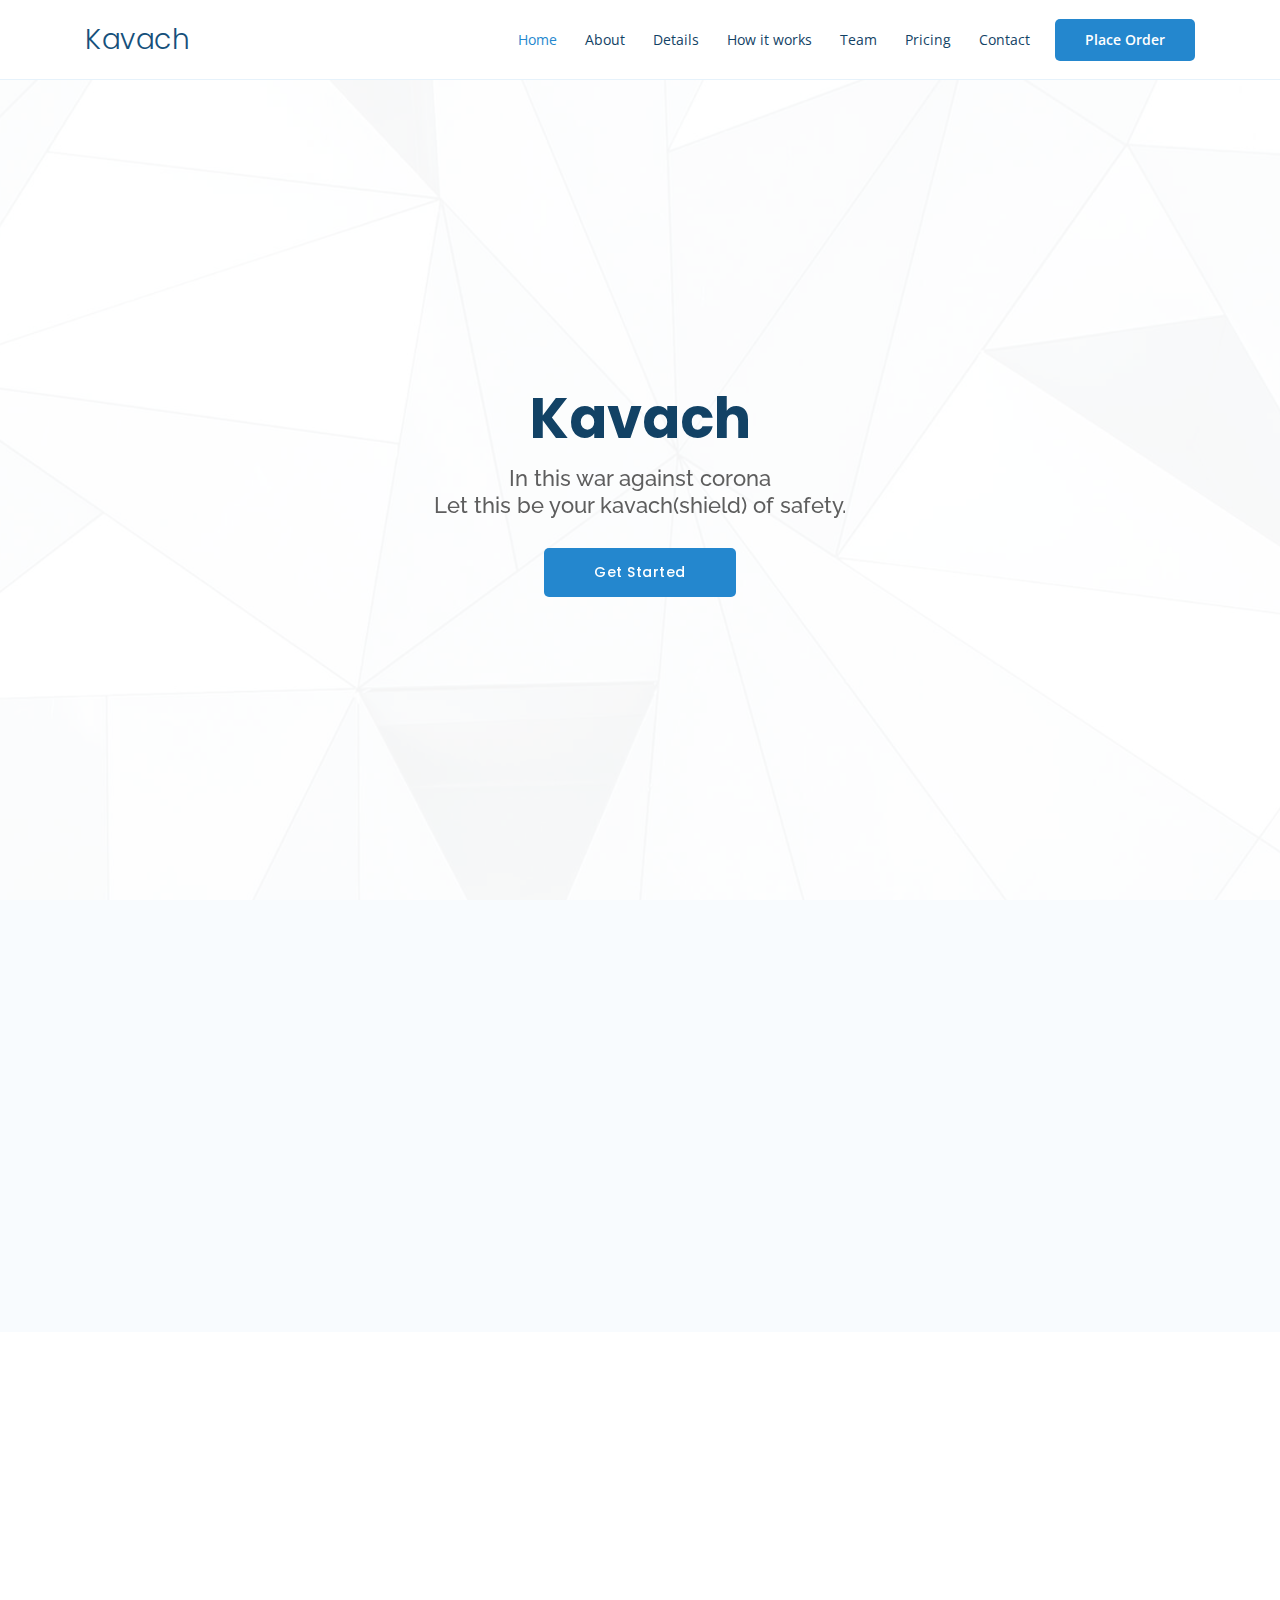
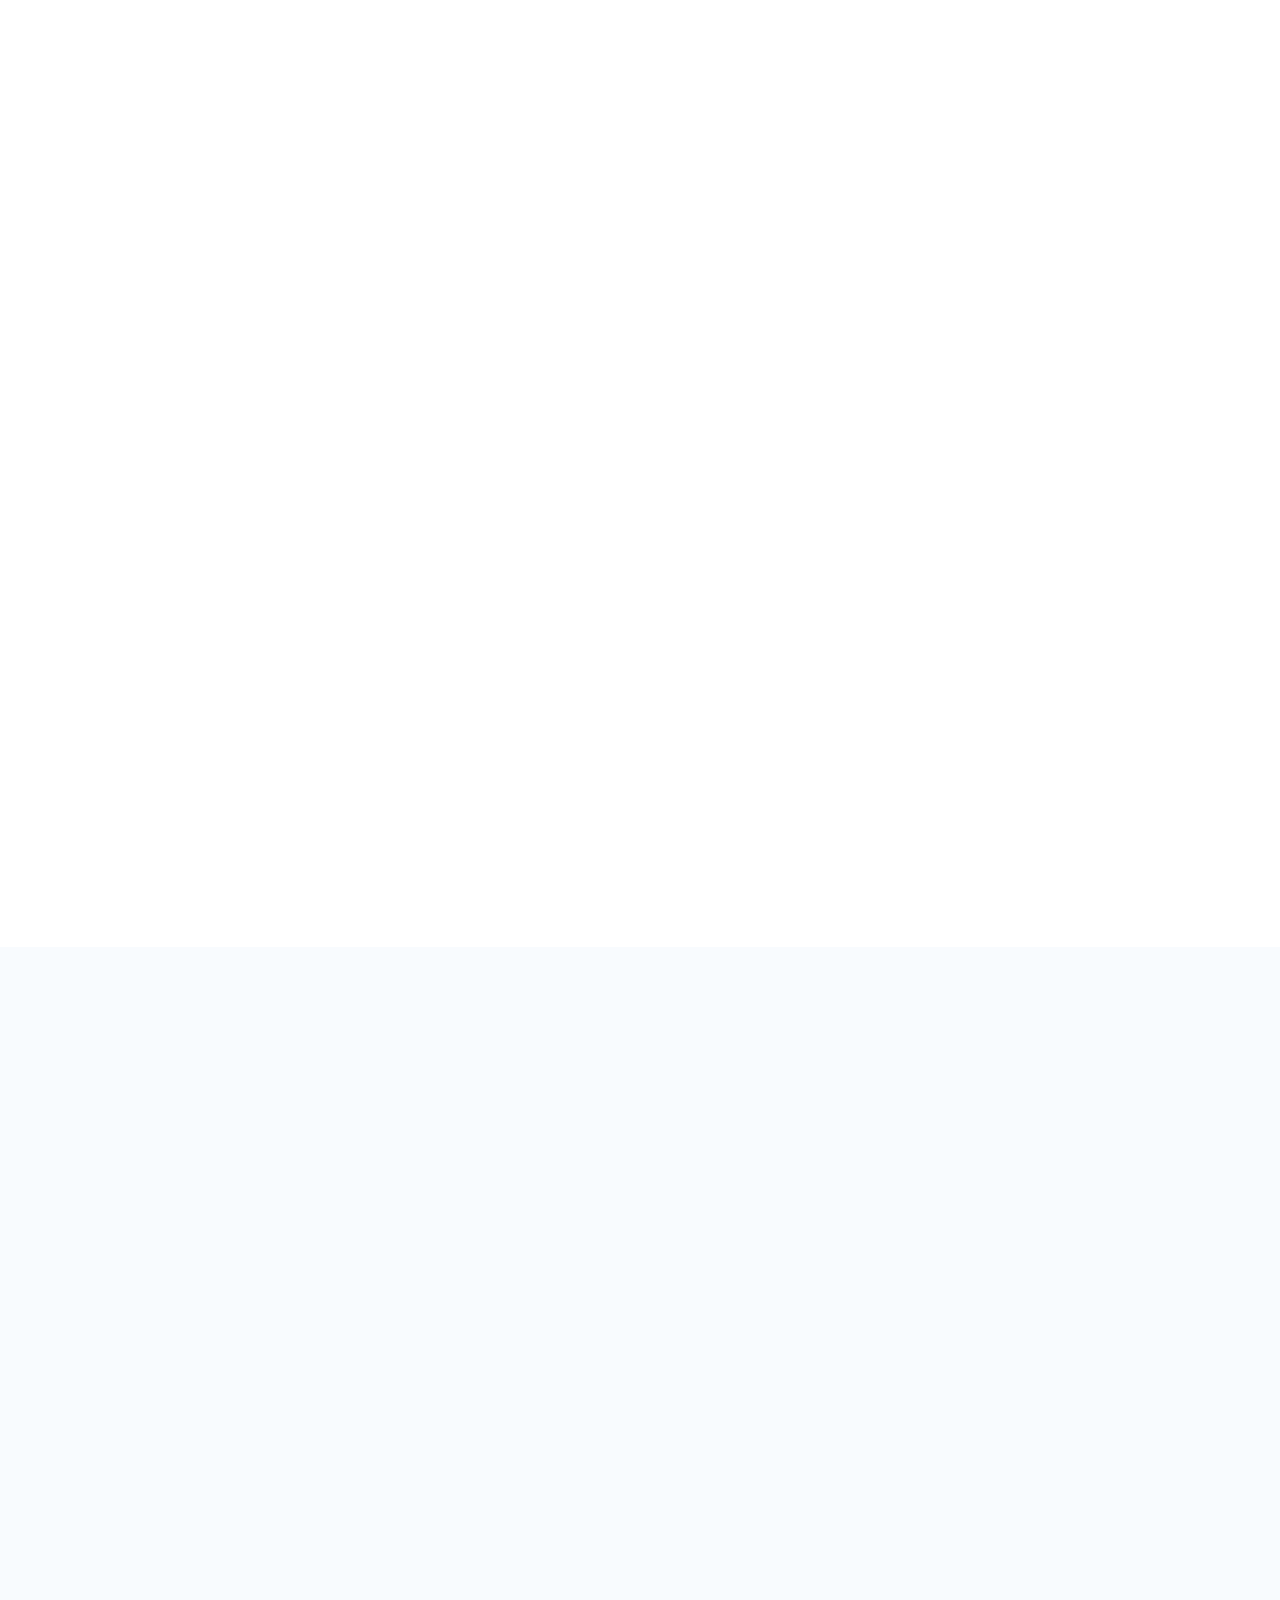
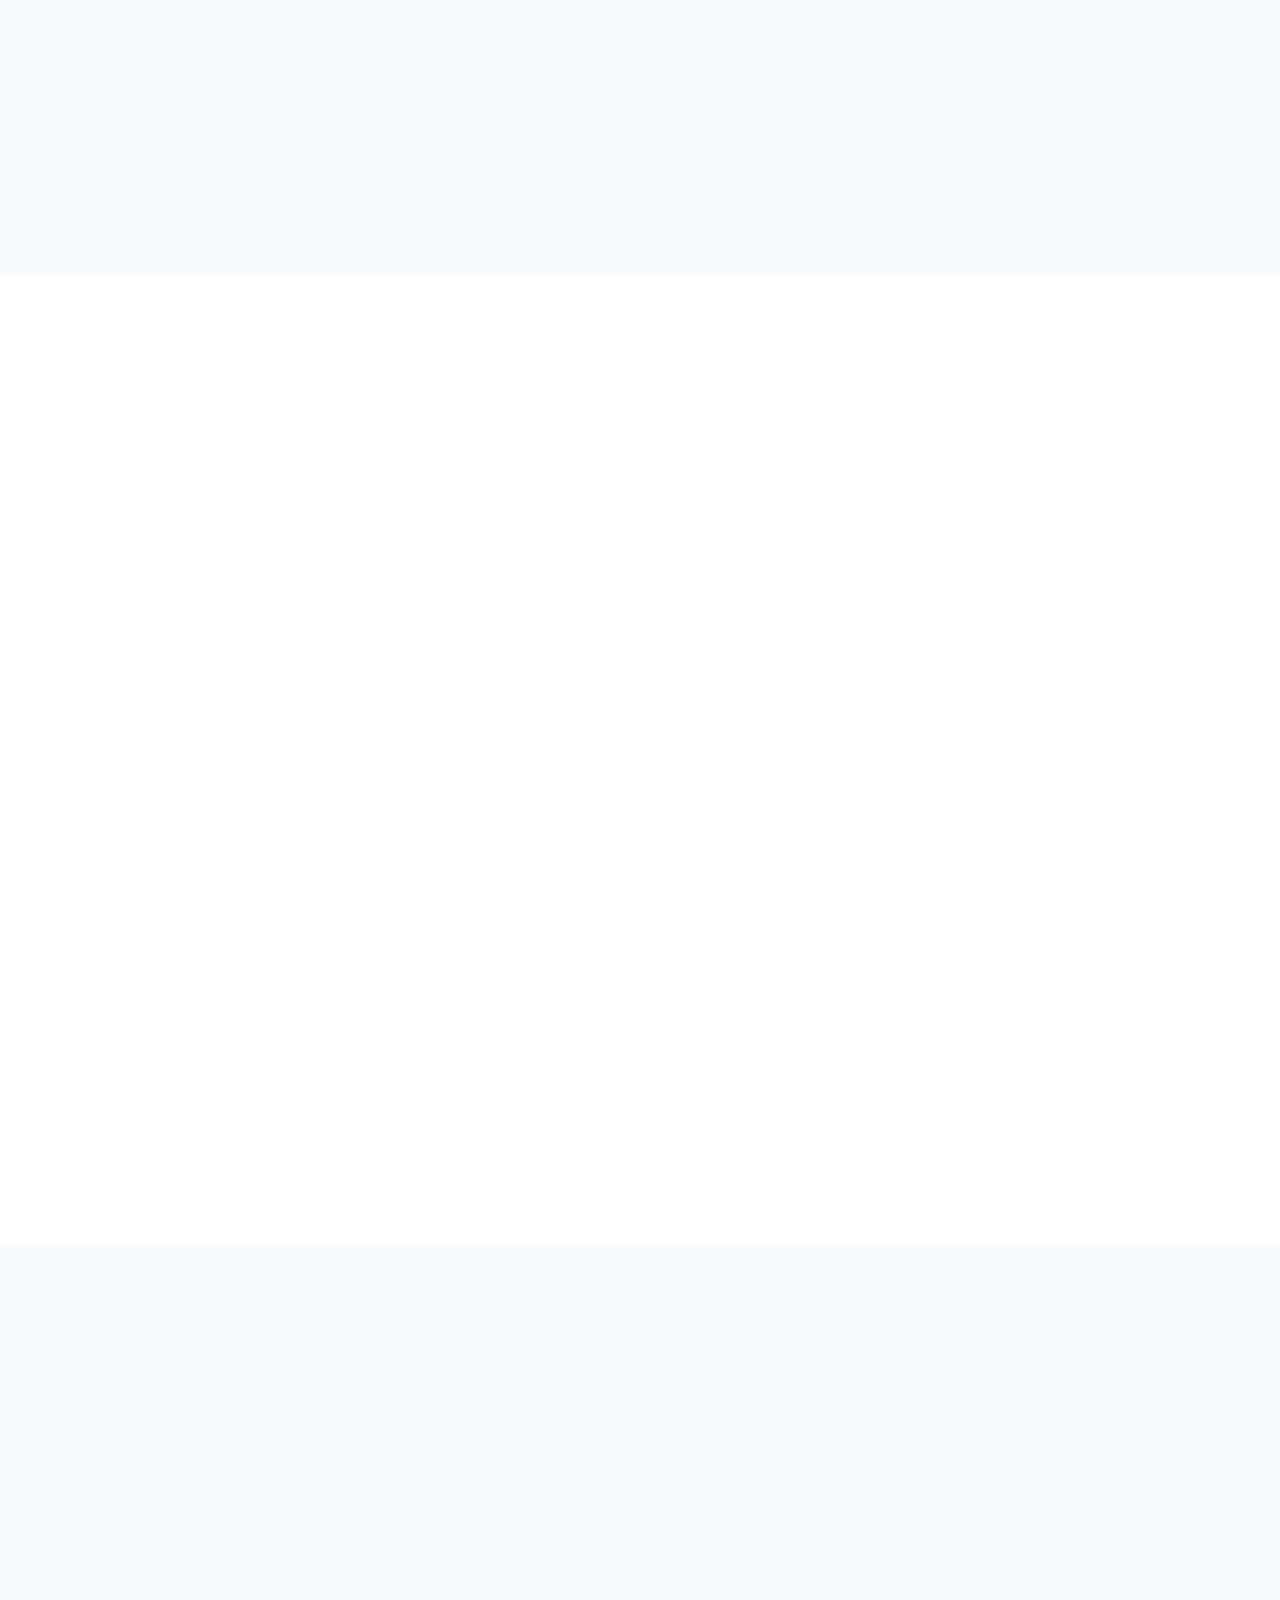
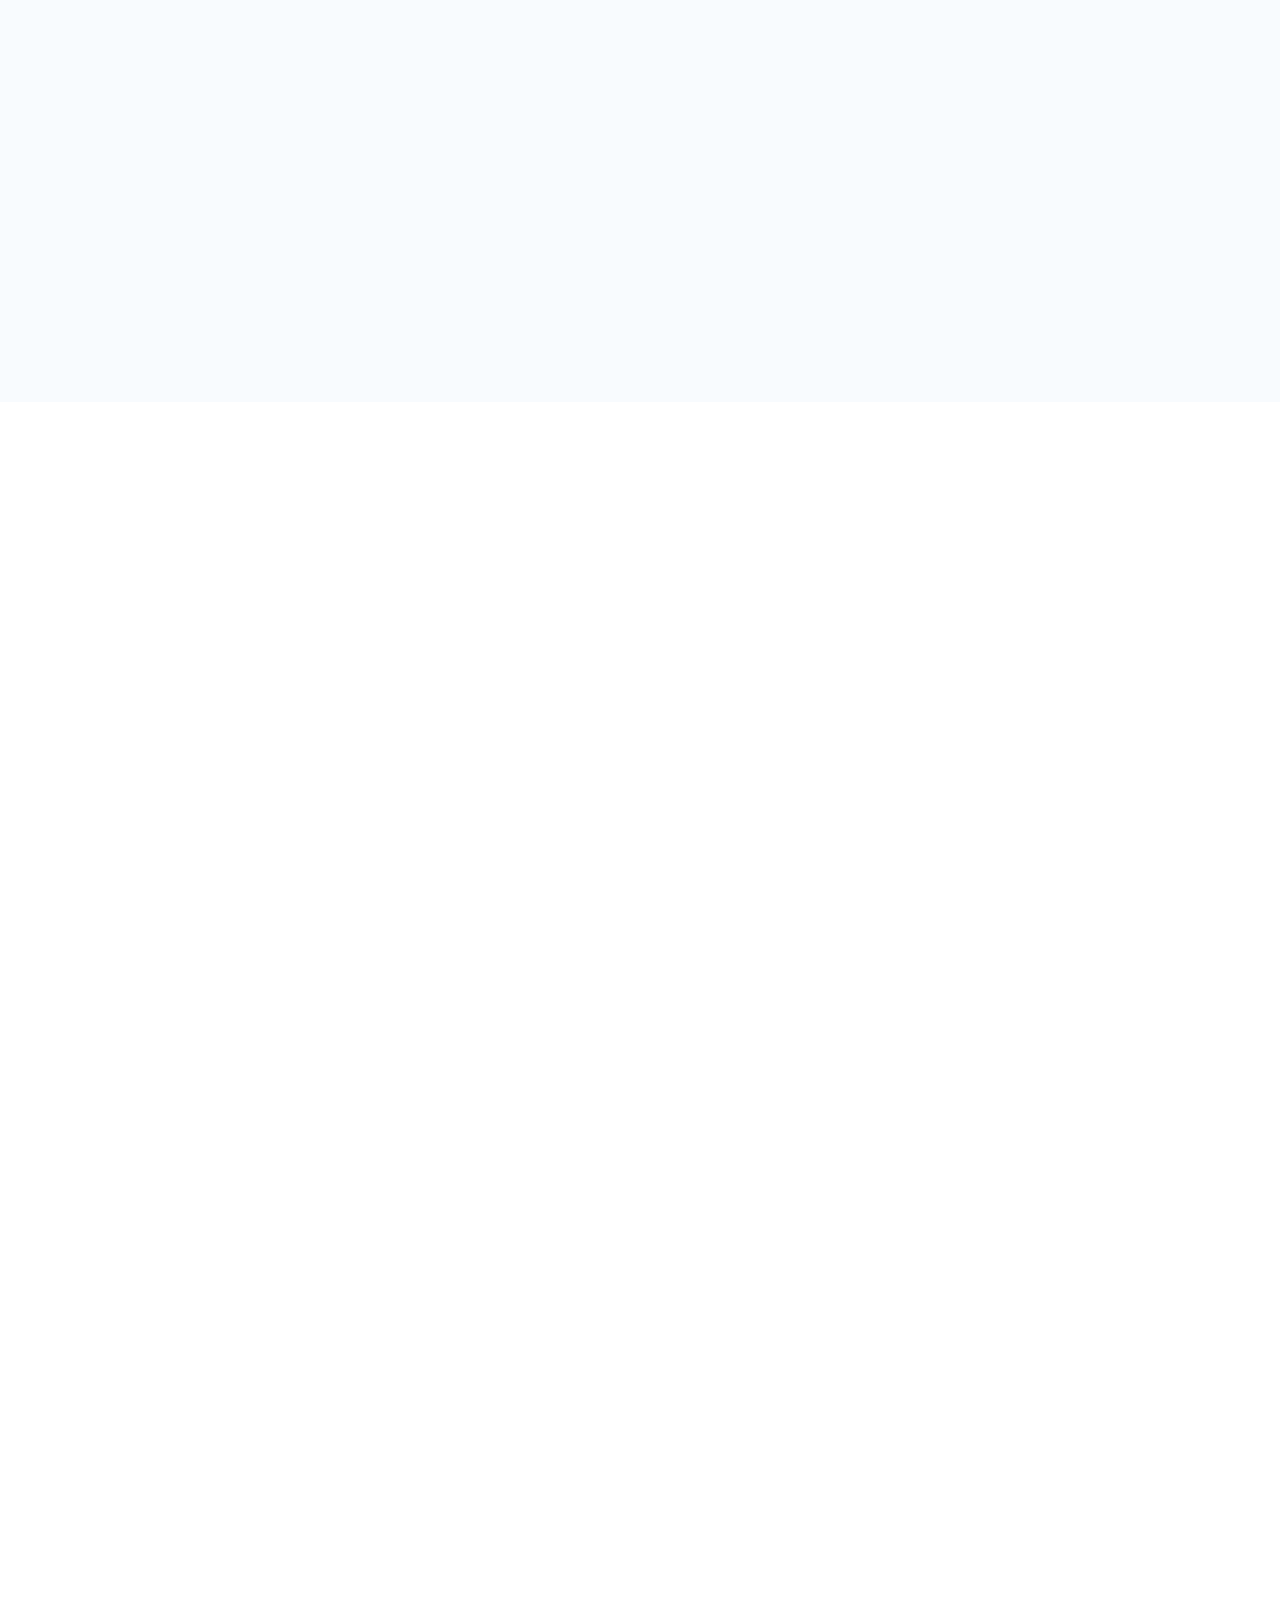
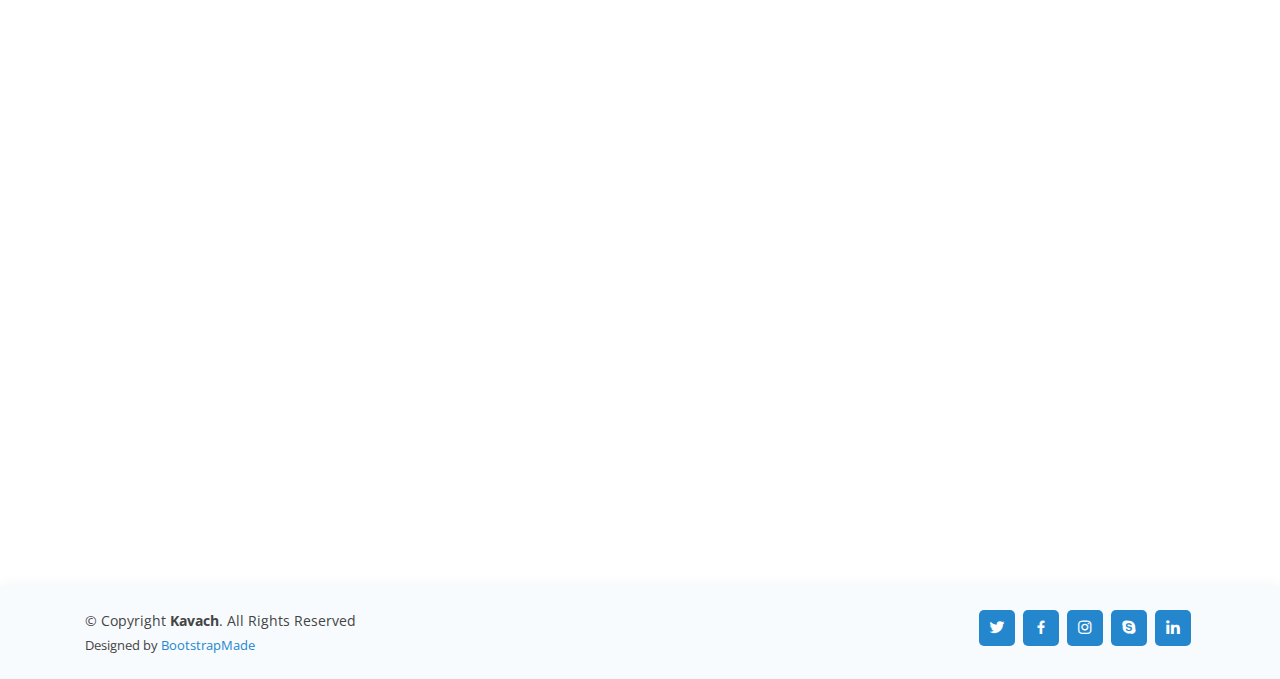
<file: index.html>
<!DOCTYPE html>
<html lang="en">

<head>
  <meta charset="utf-8">
  <meta content="width=device-width, initial-scale=1.0" name="viewport">
  <meta http-equiv="X-UA-Compatible" content="ie=edge">

  <title>Kavach</title>
  <meta content="" name="descriptison">
  <meta name="keywords" content="UV, UV Kavach,Kavach, UV Sterilizer ,UV Sterilizer Machine,UV Sterilizer Machine site, Sterilizer, Aniket Kale, Nitin Kale, Shield Corona, COVID19, COVID19 India, Corona Shield, UV Sheild" />

  <!-- Favicons -->  
  <link rel="icon" href="assets/img/favicon.png" sizes="160x160" type="image/png"/>
  <link href="assets/img/apple-touch-icon.jpg" rel="apple-touch-icon">

  <!-- Meta data -->
  <meta property="og:locale" content="en_US" />
  <meta property="og:type" content="website" />
  <meta property="og:site_name" content="Kavach UV" />
  <meta property="og:title" content="UV Kavach &middot; Fight Against COVID-19" />
  <meta name="og:description" content="UV Sterilizer Machine Site"/>
  <meta property="og:image" content="http://www.uvkavach.in/assets/img/metaImg.png"/>
  <meta property="og:image:width" content="800" />
  <meta property="og:image:height" content="450" />
  <meta property="og:url" content="http://www.uvkavach.in/index.html">

  <!-- Google Fonts -->
  <link href="https://fonts.googleapis.com/css?family=Open+Sans:300,300i,400,400i,600,600i,700,700i|Raleway:300,300i,400,400i,500,500i,600,600i,700,700i|Poppins:300,300i,400,400i,500,500i,600,600i,700,700i" rel="stylesheet">

  <!-- Vendor CSS Files -->
  <link href="assets/vendor/bootstrap/css/bootstrap.min.css" rel="stylesheet">
  <link href="assets/vendor/icofont/icofont.min.css" rel="stylesheet">
  <link href="assets/vendor/boxicons/css/boxicons.min.css" rel="stylesheet">
  <link href="assets/vendor/remixicon/remixicon.css" rel="stylesheet">
  <link href="assets/vendor/venobox/venobox.css" rel="stylesheet">
  <link href="assets/vendor/owl.carousel/assets/owl.carousel.min.css" rel="stylesheet">
  <link href="assets/vendor/aos/aos.css" rel="stylesheet">

  <!-- Template Main CSS File -->
  <link href="assets/css/style.css" rel="stylesheet">

  <!-- =======================================================
  * Template Name: OnePage - v2.0.0
  * Template URL: https://bootstrapmade.com/onepage-multipurpose-bootstrap-template/
  * Author: BootstrapMade.com
  * License: https://bootstrapmade.com/license/
  ======================================================== -->
</head>

<body>

  <!-- ======= Header ======= -->
  <header id="header" class="fixed-top">
    <div class="container d-flex align-items-center">

      <h1 class="logo mr-auto"><a href="index.html">Kavach</a></h1>
      <!-- Uncomment below if you prefer to use an image logo -->
      <!-- <a href="index.html" class="logo mr-auto"><img src="assets/img/logo.png" alt="" class="img-fluid"></a>-->

      <nav class="nav-menu d-none d-lg-block">
        <ul>
          <li class="active"><a href="index.html">Home</a></li>
          <li><a href="#about">About</a></li>
          <li><a href="#details">Details</a></li>
          <li><a href="#portfolio">How it works</a></li>
          <li><a href="#team">Team</a></li>
          <li><a href="#pricing">Pricing</a></li>
          <li><a href="#contact">Contact</a></li>

        </ul>
      </nav><!-- .nav-menu -->

      <a href="#order" class="get-started-btn scrollto">Place Order</a>

    </div>
  </header>
  <!-- End Header -->

  <!-- ======= Hero Section ======= -->
  <section id="hero" class="d-flex align-items-center">
    <div class="container position-relative" data-aos="fade-up" data-aos-delay="100">
      <div class="row justify-content-center">
        <div class="col-xl-7 col-lg-9 text-center">
          <h1>Kavach</h1>
          <h2>In this war against corona<br>Let this be your kavach(shield) of safety.</h2>
        </div>
      </div>
      <div class="text-center">
        <a href="#about" class="btn-get-started scrollto">Get Started</a>
      </div>

      <!-- <div class="row icon-boxes">
        <div class="col-md-6 col-lg-3 d-flex align-items-stretch mb-5 mb-lg-0" data-aos="zoom-in" data-aos-delay="200">
          <div class="icon-box">
            <div class="icon"><i class="ri-stack-line"></i></div>
            <h4 class="title"><a href="">Lorem Ipsum</a></h4>
            <p class="description">Voluptatum deleniti atque corrupti quos dolores et quas molestias excepturi</p>
          </div>
        </div>

        <div class="col-md-6 col-lg-3 d-flex align-items-stretch mb-5 mb-lg-0" data-aos="zoom-in" data-aos-delay="300">
          <div class="icon-box">
            <div class="icon"><i class="ri-palette-line"></i></div>
            <h4 class="title"><a href="">Sed ut perspiciatis</a></h4>
            <p class="description">Duis aute irure dolor in reprehenderit in voluptate velit esse cillum dolore</p>
          </div>
        </div>

        <div class="col-md-6 col-lg-3 d-flex align-items-stretch mb-5 mb-lg-0" data-aos="zoom-in" data-aos-delay="400">
          <div class="icon-box">
            <div class="icon"><i class="ri-command-line"></i></div>
            <h4 class="title"><a href="">Magni Dolores</a></h4>
            <p class="description">Excepteur sint occaecat cupidatat non proident, sunt in culpa qui officia</p>
          </div>
        </div>

        <div class="col-md-6 col-lg-3 d-flex align-items-stretch mb-5 mb-lg-0" data-aos="zoom-in" data-aos-delay="500">
          <div class="icon-box">
            <div class="icon"><i class="ri-fingerprint-line"></i></div>
            <h4 class="title"><a href="">Nemo Enim</a></h4>
            <p class="description">At vero eos et accusamus et iusto odio dignissimos ducimus qui blanditiis</p>
          </div>
        </div>

      </div> -->
    </div>
  </section><!-- End Hero -->

  <main id="main">

    <!-- ======= About Section ======= -->
    <section id="about" class="about section-bg">
      <div class="container" data-aos="fade-up">

        <div class="section-title">
          <h2>About Us</h2>
          <!-- <p>Magnam dolores commodi suscipit. Necessitatibus eius consequatur ex aliquid fuga eum quidem. </p> -->
        </div>

        <div class="row content">
          <div class="col-lg-6">
            <p>
              Our creation ‘Kavach’ was inspired by the idea of having a shield against the virus. We aim to spread a cleaner and a healthier world.
            </p>
            <ul>
              <li><i class="ri-check-double-line"></i>Virus Free India</li>
              <li><i class="ri-check-double-line"></i>Safety First</li>
              <li><i class="ri-check-double-line"></i>Affordable</li>
            </ul>
          </div>
          <div class="col-lg-6 pt-4 pt-lg-0">
            <p><b>We are Anjali Creators</b><br>With the aim of helping the nation face the challenges faced by coronavirus we sprung into action. We aim to provide cost-effective and 100% safe solutions to hospitals and households to help combat the coronavirus.
            </p>
            <a href="#team" class="btn-learn-more">Our Team</a>
          </div>
        </div>

      </div>
    </section><!-- End About Section -->

    <!-- information -->
    <section id="details">
      <div class="container" data-aos="fade-up">
        <div class="section-title">
          <h2>In Details</h2>
        </div>
      </div>
        <div class="pr-5 pl-5 flex-column">
          <div class="d-flex justify-content-around flex-wrap">
            <div class="col-lg-4 d-flex col-md-12 mb-5 p-5 rounded shadow-sm border border-primary section-bg" data-aos="fade-up"><i class="ri-number-1 pr-2"></i>Kavach is a easy to use and portable UV sterilizer which is helping the world in this Fight against coronavirus. It kills viruses, bacteria, and other disease-causing pathogens that may be present on day to day products.</div>
            <div class="col-lg-4 d-flex col-md-12 mb-5 p-5 rounded shadow-sm border border-primary section-bg" data-aos="fade-up"><i class="ri-number-2 pr-2"></i>The design of Kavach is made such that it provides 360-degree thorough disinfection of the objects.<br> It has been made in accordance with a study published by Nebraska Institute of Bio-medical research and trusted by doctors, common people..</div>
          </div>
          <div class="d-flex justify-content-around flex-wrap">
            <div class="col-lg-4 d-flex col-md-12 mb-5 p-5 rounded shadow-sm border border-primary section-bg" data-aos="fade-up"><i class="ri-number-3 pr-2"></i>The objects which are placed inside depending on the quantity can be disinfected in time ranging merely from 2 mins to 10 mins. Instead of keeping the groceries out in the sun for 12 hours and hoping the virus gets killed- using Kavach to sterilize the items is a care-free and sure-shot way.</div>
            <div class="col-lg-4 d-flex col-md-12 mb-5 p-5 rounded shadow-sm border border-primary section-bg" data-aos="fade-up"><i class="ri-number-4 pr-2"></i>Kavach comes in two design requirements for hospitals and household purpose</div>  
          </div>
          <div class="d-flex justify-content-around flex-wrap">
            <div class="col-lg-4 d-flex col-md-12 mb-5 p-5 rounded shadow-sm border border-primary section-bg" data-aos="fade-up"><i class="ri-number-5 pr-2"></i>Spacious design; Removable mesh for easy cleaning; 360-degree sterilization; No chemicals; Increase in shelf life of fruits and vegetables.</div>
          </div>
        </div>
    </section>

    <!-- ======= Services Section ======= -->
    <section id="services" class="services section-bg">
      <div class="container" data-aos="fade-up">

        <div class="section-title">
          <h2>Applications</h2>
          <p>Kavach comes in two design requirements for hospitals(business) and household purpose</p>
        </div>

        <div class="row justify-content-around">
          <div class="col-lg-4 icon-box iconbox-blue">
              <div class="icon">
                <svg width="100" height="100" viewBox="0 0 600 600" xmlns="http://www.w3.org/2000/svg">
                  <path stroke="none" stroke-width="0" fill="#f5f5f5" d="M300,521.0016835830174C376.1290562159157,517.8887921683347,466.0731472004068,529.7835943286574,510.70327084640275,468.03025145048787C554.3714126377745,407.6079735673963,508.03601936045806,328.9844924480964,491.2728898941984,256.3432110539036C474.5976632858925,184.082847569629,479.9380746630129,96.60480741107993,416.23090153303,58.64404602377083C348.86323505073057,18.502131276798302,261.93793281208167,40.57373210992963,193.5410806939664,78.93577620505333C130.42746243093433,114.334589627462,98.30271207620316,179.96522072025542,76.75703585869454,249.04625023123273C51.97151888228291,328.5150500222984,13.704378332031375,421.85034740162234,66.52175969318436,486.19268352777647C119.04800174914682,550.1803526380478,217.28368757567262,524.383925680826,300,521.0016835830174"></path>
                </svg>
                <i class="ri-home-heart-line"></i>
              </div>
              <h4><a href="">Home Applications</a></h4>
              <ul class="list-group text-left">
                <li class="list-group-item"><i class="ri-check-double-line pr-4"></i>Groceries</li>
                <li class="list-group-item"><i class="ri-check-double-line pr-4"></i>Phones</li>
                <li class="list-group-item"><i class="ri-check-double-line pr-4"></i>Wallet</li>
                <li class="list-group-item"><i class="ri-check-double-line pr-4"></i>Cloth</li>
                <li class="list-group-item"><i class="ri-check-double-line pr-4"></i>Masks</li>
                <li class="list-group-item"><i class="ri-check-double-line pr-4"></i>Keys</li>
                <li class="list-group-item"><i class="ri-check-double-line pr-4"></i>Many more..</li>
              </ul>
          </div>
          
          <div class="col-lg-4 icon-box iconbox-yellow">
              <div class="icon">
                <svg width="100" height="100" viewBox="0 0 600 600" xmlns="http://www.w3.org/2000/svg">
                  <path stroke="none" stroke-width="0" fill="#f5f5f5" d="M300,503.46388370962813C374.79870501325706,506.71871716319447,464.8034551963731,527.1746412648533,510.4981551193396,467.86667711651364C555.9287308511215,408.9015244558933,512.6030010748507,327.5744911775523,490.211057578863,256.5855673507754C471.097692560561,195.9906835881958,447.69079081568157,138.11976852964426,395.19560036434837,102.3242989838813C329.3053358748298,57.3949838291264,248.02791733380457,8.279543830951368,175.87071277845988,42.242879143198664C103.41431057327972,76.34704239035025,93.79494320519305,170.9812938413882,81.28167332365135,250.07896920659033C70.17666984294237,320.27484674793965,64.84698225790005,396.69656628748305,111.28512138212992,450.4950937839243C156.20124167950087,502.5303643271138,231.32542653798444,500.4755392045468,300,503.46388370962813"></path>
                </svg>
                <i class="ri-hospital-line"></i>
              </div>
              <h4><a href="">Hospital Applications</a></h4>
              <ul class="list-group text-left">
                <li class="list-group-item"><i class="ri-check-double-line pr-4"></i>PPE kits</li>
                <li class="list-group-item"><i class="ri-check-double-line pr-4"></i>N95 Masks</li>
                <li class="list-group-item"><i class="ri-check-double-line pr-4"></i>Stethoscopes</li>
                <li class="list-group-item"><i class="ri-check-double-line pr-4"></i>Medical Equipments</li>
                <li class="list-group-item"><i class="ri-check-double-line pr-4"></i>Many more..</li>
              </ul>
          </div>
        </div>
      </div>
    </section>
    <!-- End Sevices Section -->

    <!-- ======= Portfolio Section ======= -->
    <section id="portfolio" class="portfolio">
      <div class="container" data-aos="fade-up">

        <div class="section-title ">
          <h2>Working</h2>
          <ul class="list-group text-left">
            <li class="list-group-item"><b>Step 1:</b> Place the objects which are to be sanitized in the box with sufficient spacing</li>
            <li class="list-group-item"><b>Step 2:</b> Close the door and on the switch for 10 mins</li>
            <li class="list-group-item"><b>Step 3:</b> Your items are sterilized and safe for you to use.</li>
            <li class="list-group-item">UV light- The UV light wavelength used is 256.3 nm. Standard in all the medical equipment and known for its high germicidal property</li>
          </ul>
        </div>
      </div>
      
      <div data-aos="fade-up" data-aos-delay="150">
        <div class="col-lg-12 d-flex justify-content-center">
          <ul id="portfolio-flters">
            <li data-filter="*" class="filter-active">All</li>
            <li data-filter=".filter-app">View 1</li>
            <li data-filter=".filter-card">View 2</li>
            <li data-filter=".filter-web">View 3</li>
          </ul>
        </div>
      </div>

      <div class="portfolio-container justify-content-around icon-box" data-aos="fade-up" data-aos-delay="300">
        <div class="col-lg-3 col-md-6 portfolio-item filter-app">
          <div class="portfolio-wrap">
            <img src="assets/img/portfolio/portfolio-1.jpg" class="img-fluid rounded" alt="">
            <div class="portfolio-info">
              <!-- <h4>App 1</h4>
              <p>App</p> -->
              <div class="portfolio-links">
                <a href="assets/img/portfolio/portfolio-1.jpg" data-gall="portfolioGallery" class="venobox" title="App 1"><i class="bx bx-plus"></i></a>
                <a href="portfolio-details.html" title="More Details"><i class="bx bx-link"></i></a>
              </div>
            </div>
          </div>
        </div>

        <div class="col-lg-3 col-md-6 portfolio-item filter-web">
          <div class="portfolio-wrap">
            <img src="assets/img/portfolio/portfolio-2.jpg" class="img-fluid rounded" alt="">
            <div class="portfolio-info">
              <!-- <h4>Web 3</h4>
              <p>Web</p> -->
              <div class="portfolio-links">
                <a href="assets/img/portfolio/portfolio-2.jpg" data-gall="portfolioGallery" class="venobox" title="Web 3"><i class="bx bx-plus"></i></a>
              </div>
            </div>
          </div>
        </div>

        <div class="col-lg-3 col-md-6 portfolio-item filter-app">
          <div class="portfolio-wrap">
            <img src="assets/img/portfolio/portfolio-3.jpg" class="img-fluid rounded" alt="">
            <div class="portfolio-info">
              <!-- <h4>App 2</h4>
              <p>App</p> -->
              <div class="portfolio-links">
                <a href="assets/img/portfolio/portfolio-3.jpg" data-gall="portfolioGallery" class="venobox" title="App 2"><i class="bx bx-plus"></i></a>
              </div>
            </div>
          </div>
        </div>

        <div class="col-lg-3 col-md-6 portfolio-item filter-card">
          <div class="portfolio-wrap">
            <img src="assets/img/portfolio/portfolio-4.jpg" class="img-fluid rounded" alt="">
            <div class="portfolio-info">
              <!-- <h4>Card 2</h4>
              <p>Card</p> -->
              <div class="portfolio-links">
                <a href="assets/img/portfolio/portfolio-4.jpg" data-gall="portfolioGallery" class="venobox" title="Card 2"><i class="bx bx-plus"></i></a>
              </div>
            </div>
          </div>
        </div>

        <div class="col-lg-3 col-md-6 portfolio-item filter-web">
          <div class="portfolio-wrap">
            <img src="assets/img/portfolio/portfolio-5.jpg" class="img-fluid rounded" alt="">
            <div class="portfolio-info">
              <!-- <h4>Web 2</h4>
              <p>Web</p> -->
              <div class="portfolio-links">
                <a href="assets/img/portfolio/portfolio-5.jpg" data-gall="portfolioGallery" class="venobox" title="Web 2"><i class="bx bx-plus"></i></a>
              </div>
            </div>
          </div>
        </div>

        <div class="col-lg-3 col-md-6 portfolio-item filter-app">
          <div class="portfolio-wrap">
            <img src="assets/img/portfolio/portfolio-6.jpg" class="img-fluid rounded" alt="">
            <div class="portfolio-info">
              <!-- <h4>App 3</h4>
              <p>App</p> -->
              <div class="portfolio-links">
                <a href="assets/img/portfolio/portfolio-6.jpg" data-gall="portfolioGallery" class="venobox" title="App 3"><i class="bx bx-plus"></i></a>
              </div>
            </div>
          </div>
        </div>

        <div class="col-lg-3 col-md-6 portfolio-item filter-card">
          <div class="portfolio-wrap">
            <img src="assets/img/portfolio/portfolio-7.jpg" class="img-fluid rounded" alt="">
            <div class="portfolio-info">
              <!-- <h4>Card 1</h4>
              <p>Card</p> -->
              <div class="portfolio-links">
                <a href="assets/img/portfolio/portfolio-7.jpg" data-gall="portfolioGallery" class="venobox" title="Card 1"><i class="bx bx-plus"></i></a>
              </div>
            </div>
          </div>
        </div>

        <div class="col-lg-3 col-md-6 portfolio-item filter-card">
          <div class="portfolio-wrap">
            <img src="assets/img/portfolio/portfolio-8.jpg" class="img-fluid rounded" alt="">
            <div class="portfolio-info">
              <!-- <h4>Card 3</h4>
              <p>Card</p> -->
              <div class="portfolio-links">
                <a href="assets/img/portfolio/portfolio-8.jpg" data-gall="portfolioGallery" class="venobox" title="Card 3"><i class="bx bx-plus"></i></a>
              </div>
            </div>
          </div>
        </div>

      </div>
    </section><!-- End Portfolio Section -->

    <!-- ======= Team Section ======= -->
    <section id="team" class="team section-bg">
      <div class="container" data-aos="fade-up">

        <div class="section-title">
          <h2>Team</h2>
          <p>WE ARE HERE FOR YOU</p>
        </div>

        <div class="row justify-content-around">
          <div class="col-lg-4 col-md-6 d-flex align-items-stretch" data-aos="fade-up" data-aos-delay="100">
            <div class="member">
              <div class="member-img">
                <img src="assets/img/team/team.jpg" class="img-fluid" alt="">
                <div class="social">
                  <a href=""><i class="icofont-twitter"></i></a>
                  <a href=""><i class="icofont-facebook"></i></a>
                  <a href=""><i class="icofont-instagram"></i></a>
                  <a href=""><i class="icofont-linkedin"></i></a>
                </div>
              </div>
              <div class="member-info">
                <h4>Nitin Kale</h4>
                <span>9422070303</span>
              </div>
            </div>
          </div>

          <div class="col-lg-4 col-md-6 d-flex align-items-stretch" data-aos="fade-up" data-aos-delay="200">
            <div class="member">
              <div class="member-img">
                <img src="assets/img/team/aniket.jpg" class="img-fluid" alt="">
                <div class="social">
                  <a href="#"><i class="icofont-twitter"></i></a>
                  <a href="https://www.facebook.com/aniket.kale.980"><i class="icofont-facebook"></i></a>
                  <a href="https://www.instagram.com/aniketkale11/"><i class="icofont-instagram"></i></a>
                  <a href="https://www.linkedin.com/in/aniket-kale-4b0159196/"><i class="icofont-linkedin"></i></a>
                </div>
              </div>
              <div class="member-info">
                <h4>Aniket Kale</h4>
                <h5>IIT Bombay</h5>
                <span>9881032043</span>
              </div>
            </div>
          </div>

          <div class="col-lg-4 col-md-6 d-flex align-items-stretch" data-aos="fade-up" data-aos-delay="200">
            <div class="member">
              <div class="member-img">
                <img src="assets/img/team/advit.jpeg" class="img-fluid" alt="">
                <div class="social">
                  <a href=""><i class="icofont-twitter"></i></a>
                  <a href=""><i class="icofont-facebook"></i></a>
                  <a href=""><i class="icofont-instagram"></i></a>
                  <a href=""><i class="icofont-linkedin"></i></a>
                </div>
              </div>
              <div class="member-info">
                <h4>Advait Deshmukh</h4>
                <h5>IIT Bhubaneswar</h5>
                <span>9588456318</span>
              </div>
            </div>
          </div>
        </div>

      </div>
    </section><!-- End Team Section -->

    <!-- ======= Pricing Section ======= -->
    <section id="pricing" class="pricing">
      <div class="container" data-aos="fade-up">

        <div class="section-title">
          <h2>Pricing</h2>
        </div>

        <div class="row justify-content-around">
          <div class="col-lg-4 col-md-6" data-aos="zoom-im" data-aos-delay="100">
            <div class="box">
              <h4>Mini</h4>
              <h5>Household</h5>
              <h4><sup>₹</sup>3900<span> /item</span></h4>
              <ul>
                <li>GST <b>Excluded</b></li>
                <li>Transportation <b>Extra</b> Charges</li>
              </ul>
              <div class="btn-wrap">
                <a href="#order" class="btn-buy">Buy Now</a>
              </div>
            </div>
          </div>

          <div class="col-lg-4 col-md-6" data-aos="zoom-in" data-aos-delay="100">
            <div class="box">
              <h4>Regular</h4>
              <h5>Business</h5>
              <h4><sup>₹</sup>5600<span> /item</span></h4>
              <ul>
                <li>GST <b>Excluded</b></li>
                <li>Transportation <b>Extra</b> Charges</li>
              </ul>
              <div class="btn-wrap">
                <a href="#order" class="btn-buy">Buy Now</a>
              </div>
            </div>
          </div>
        </div>

      </div>
    </section><!-- End Pricing Section -->

    <!-- ======= Contact Section ======= -->
    <section id="contact" class="contact">
      <div class="container" data-aos="fade-up">

        <div class="section-title">
          <h2>Place Order</h2>
          <p></p>
        </div>

        <div>
          <iframe style="border:0; width: 100%; height: 270px;" src="https://www.google.com/maps/embed?pb=!1m18!1m12!1m3!1d124863.19580289822!2d76.00665307535738!3d18.168831103950854!2m3!1f0!2f0!3f0!3m2!1i1024!2i768!4f13.1!3m3!1m2!1s0x3bc5a22b89c9a693%3A0x8aec87add8bfeebc!2sOsmanabad%2C%20Maharashtra%20413501!5e0!3m2!1sen!2sin!4v1590299403006!5m2!1sen!2sin" frameborder="0" allowfullscreen></iframe>
        </div>

        <div class="row mt-5">

          <div class="col-lg-4">
            <div class="info">
              <div class="address">
                <i class="icofont-google-map"></i>
                <h4>Location:</h4>
                <p>Dist.Usmanabad, Maharashtra</p>
              </div>

              <div class="email">
                <i class="icofont-envelope"></i>
                <h4>Email:</h4>
                <p>aniketkale11@gmail.com</p>
              </div>

              <div class="phone">
                <i class="icofont-phone"></i>
                <h4>Call:</h4>
                <p>9881032043</p>
              </div>

            </div>

          </div>

          <div id="order" class="col-lg-8 p-5 mt-5 mt-lg-0 section-bg" >
            <form action="order/thank.html" id="form" target="_blank" autocomplete="off" onsubmit="return Response();" >
              <h3>I want to purchase...</h3>
              <div class="form-group d-flex flex-sm-row flex-column">
                <label class="w-50 pr-2">Product Name*</label>
                <input type="text" class="form-control col-xs-4" name="entry.1236896618" id="pname" placeholder="Enter product Name" required>
              </div>
              <div class="form-group d-flex flex-sm-row flex-column">
                <label class="w-50 pr-2">Quantity*</label>
                <input type="number" class="form-control col-xs-4" name="entry.1590762336" id="quantity" placeholder="Enter Quantity" required>
              </div>
              <div class="form-group d-flex flex-sm-row flex-column">
                <label class="w-50 pr-2">Your Name*</label>
                <input type="text" class="form-control col-xs-4" name="entry.1052244184" id="name" placeholder="Enter Name" required>
              </div>
              <div class="form-group d-flex flex-sm-row flex-column">
                <label class="w-50 pr-2">Your Email*</label>
                <input type="email" class="form-control col-xs-4" name="entry.46929244" id="email" placeholder="Enter Email" required>
              </div>
              <div class="form-group d-flex flex-sm-row flex-column">
                <label class="w-50 pr-2">Whatsapp Number*</label>
                <input type="number" pattern="^\d{10}$" name="entry.1884134641" class="form-control" id="number" placeholder="Enter Number" required>
              </div>
              <div class="form-group d-flex flex-sm-row flex-column">
                <label class="w-50 pr-2">Description</label>
                <textarea class="form-control col-xs-4" name="entry.1354142428" id="desc" rows="3" placeholder="Enter Description"></textarea>
              </div>
              <button type="submit" class="btn btn-primary">Submit</button>
            </form>
          </div>
        </div>

      </div>
    </section>
    <!-- End Contact Section -->

  </main><!-- End #main -->

  <!-- ======= Footer ======= -->
  <footer id="footer">
    <div class="container d-md-flex py-4">

      <div class="mr-md-auto text-center text-md-left">
        <div class="copyright">
          &copy; Copyright <strong><span>Kavach</span></strong>. All Rights Reserved
        </div>
        <div class="credits">
          Designed by <a href="https://bootstrapmade.com/">BootstrapMade</a>
        </div>
      </div>
      <div class="social-links text-center text-md-right pt-3 pt-md-0">
        <a href="#" class="twitter"><i class="bx bxl-twitter"></i></a>
        <a href="#" class="facebook"><i class="bx bxl-facebook"></i></a>
        <a href="#" class="instagram"><i class="bx bxl-instagram"></i></a>
        <a href="#" class="google-plus"><i class="bx bxl-skype"></i></a>
        <a href="#" class="linkedin"><i class="bx bxl-linkedin"></i></a>
      </div>
    </div>
  </footer><!-- End Footer -->

  <a href="#" class="back-to-top"><i class="ri-arrow-up-line"></i></a>
  <div id="preloader"></div>

  <!-- Vendor JS Files -->
  <script src="assets/vendor/jquery/jquery.min.js"></script>
  <script src="assets/vendor/bootstrap/js/bootstrap.bundle.min.js"></script>
  <script src="assets/vendor/jquery.easing/jquery.easing.min.js"></script>
  <script src="assets/vendor/php-email-form/validate.js"></script>
  <script src="assets/vendor/waypoints/jquery.waypoints.min.js"></script>
  <script src="assets/vendor/counterup/counterup.min.js"></script>
  <script src="assets/vendor/venobox/venobox.min.js"></script>
  <script src="assets/vendor/owl.carousel/owl.carousel.min.js"></script>
  <script src="assets/vendor/isotope-layout/isotope.pkgd.min.js"></script>
  <script src="assets/vendor/aos/aos.js"></script>
  <script src="order/main.js"></script>

  <!-- Template Main JS File -->
  <script src="assets/js/main.js"></script>

</body>

</html>
</file>
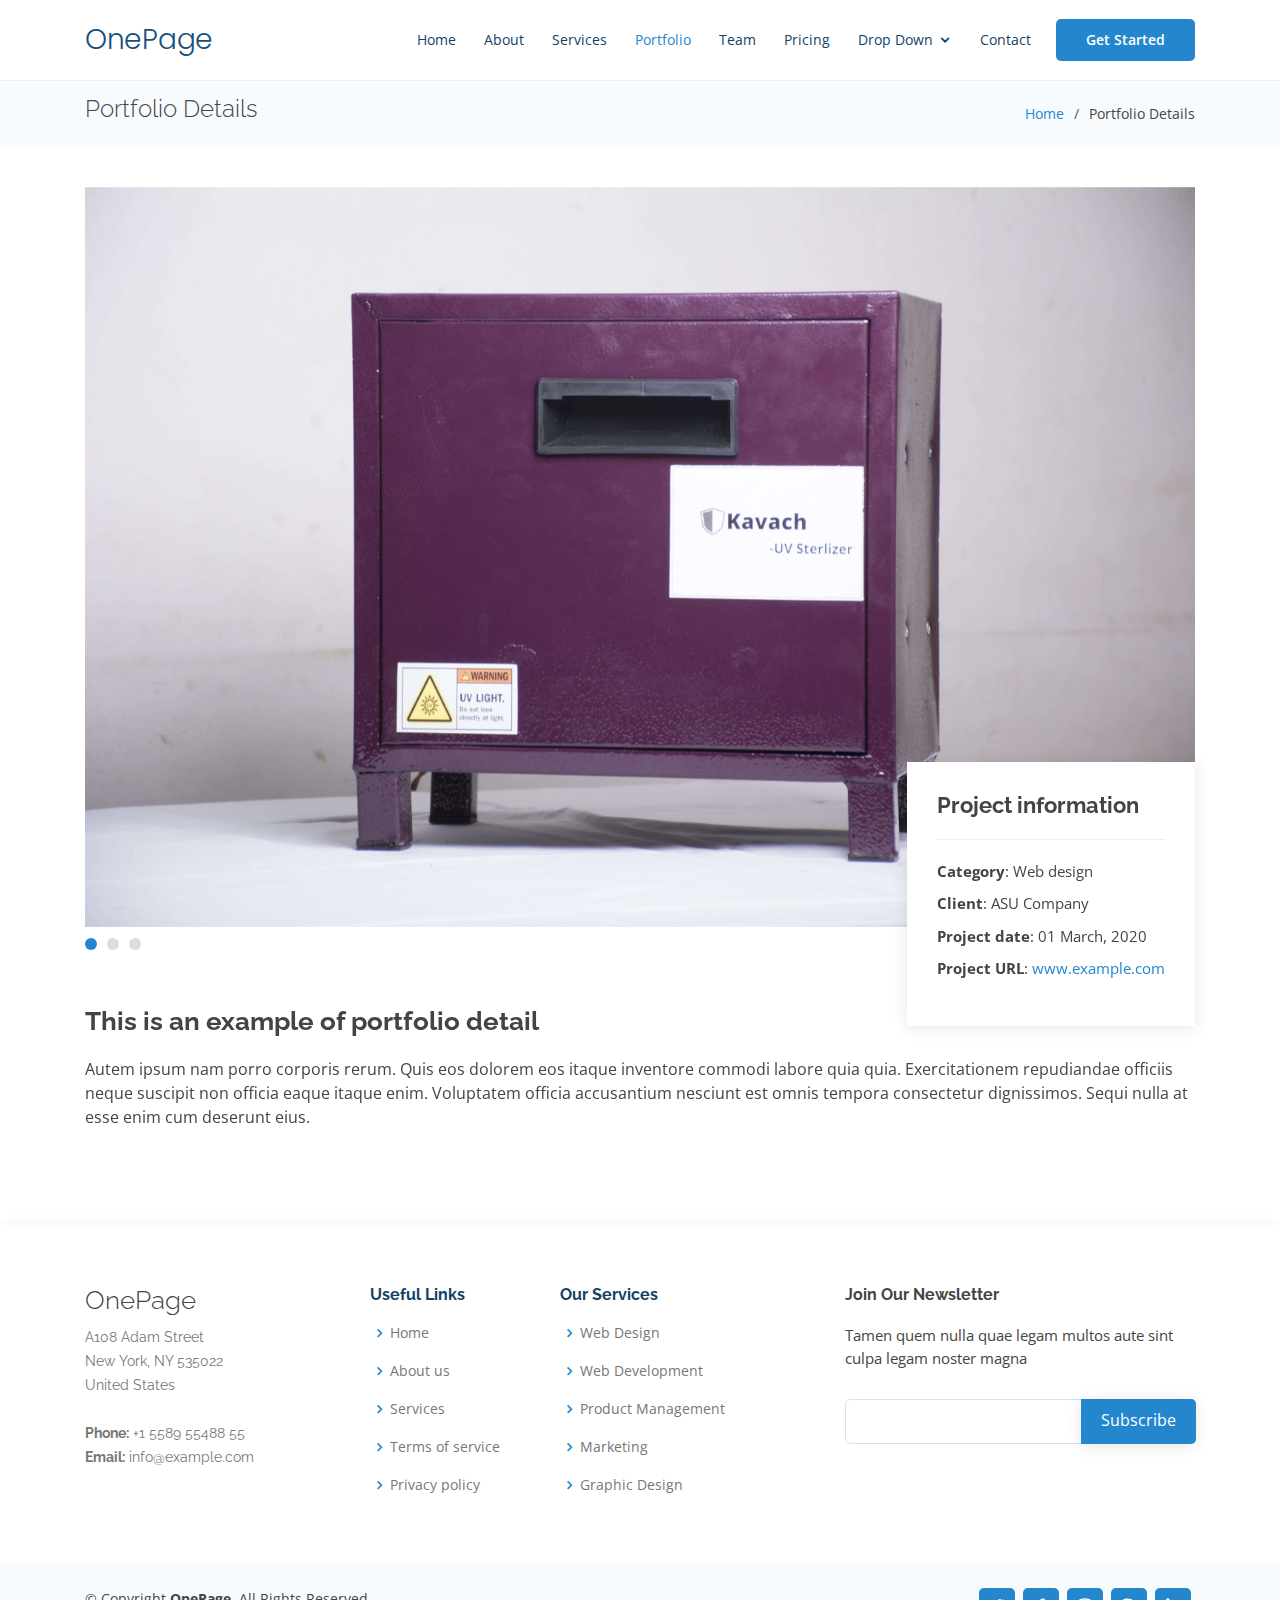
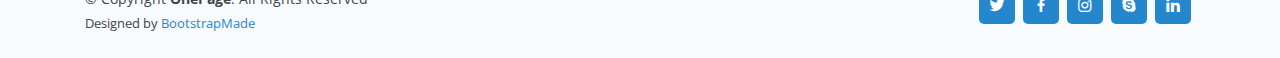
<file: portfolio-details.html>
<!DOCTYPE html>
<html lang="en">

<head>
  <meta charset="utf-8">
  <meta content="width=device-width, initial-scale=1.0" name="viewport">

  <title>Portfolio Details - OnePage Bootstrap Template</title>
  <meta content="" name="descriptison">
  <meta content="" name="keywords">

  <!-- Favicons -->
  <link href="assets/img/favicon.png" rel="icon">
  <link href="assets/img/apple-touch-icon.png" rel="apple-touch-icon">

  <!-- Google Fonts -->
  <link href="https://fonts.googleapis.com/css?family=Open+Sans:300,300i,400,400i,600,600i,700,700i|Raleway:300,300i,400,400i,500,500i,600,600i,700,700i|Poppins:300,300i,400,400i,500,500i,600,600i,700,700i" rel="stylesheet">

  <!-- Vendor CSS Files -->
  <link href="assets/vendor/bootstrap/css/bootstrap.min.css" rel="stylesheet">
  <link href="assets/vendor/icofont/icofont.min.css" rel="stylesheet">
  <link href="assets/vendor/boxicons/css/boxicons.min.css" rel="stylesheet">
  <link href="assets/vendor/remixicon/remixicon.css" rel="stylesheet">
  <link href="assets/vendor/venobox/venobox.css" rel="stylesheet">
  <link href="assets/vendor/owl.carousel/assets/owl.carousel.min.css" rel="stylesheet">
  <link href="assets/vendor/aos/aos.css" rel="stylesheet">

  <!-- Template Main CSS File -->
  <link href="assets/css/style.css" rel="stylesheet">

  <!-- =======================================================
  * Template Name: OnePage - v2.0.0
  * Template URL: https://bootstrapmade.com/onepage-multipurpose-bootstrap-template/
  * Author: BootstrapMade.com
  * License: https://bootstrapmade.com/license/
  ======================================================== -->
</head>

<body>

  <!-- ======= Header ======= -->
  <header id="header" class="fixed-top">
    <div class="container d-flex align-items-center">

      <h1 class="logo mr-auto"><a href="index.html">OnePage</a></h1>
      <!-- Uncomment below if you prefer to use an image logo -->
      <!-- <a href="index.html" class="logo mr-auto"><img src="assets/img/logo.png" alt="" class="img-fluid"></a>-->

      <nav class="nav-menu d-none d-lg-block">
        <ul>
          <li><a href="index.html">Home</a></li>
          <li><a href="#about">About</a></li>
          <li><a href="#services">Services</a></li>
          <li class="active"><a href="#portfolio">Portfolio</a></li>
          <li><a href="#team">Team</a></li>
          <li><a href="#pricing">Pricing</a></li>
          <li class="drop-down"><a href="">Drop Down</a>
            <ul>
              <li><a href="#">Drop Down 1</a></li>
              <li class="drop-down"><a href="#">Deep Drop Down</a>
                <ul>
                  <li><a href="#">Deep Drop Down 1</a></li>
                  <li><a href="#">Deep Drop Down 2</a></li>
                  <li><a href="#">Deep Drop Down 3</a></li>
                  <li><a href="#">Deep Drop Down 4</a></li>
                  <li><a href="#">Deep Drop Down 5</a></li>
                </ul>
              </li>
              <li><a href="#">Drop Down 2</a></li>
              <li><a href="#">Drop Down 3</a></li>
              <li><a href="#">Drop Down 4</a></li>
            </ul>
          </li>
          <li><a href="#contact">Contact</a></li>

        </ul>
      </nav><!-- .nav-menu -->

      <a href="#about" class="get-started-btn scrollto">Get Started</a>

    </div>
  </header><!-- End Header -->

  <main id="main">

    <!-- ======= Breadcrumbs ======= -->
    <section id="breadcrumbs" class="breadcrumbs">
      <div class="container">

        <div class="d-flex justify-content-between align-items-center">
          <h2>Portfolio Details</h2>
          <ol>
            <li><a href="index.html">Home</a></li>
            <li>Portfolio Details</li>
          </ol>
        </div>

      </div>
    </section><!-- End Breadcrumbs -->

    <!-- ======= Portfolio Details Section ======= -->
    <section id="portfolio-details" class="portfolio-details">
      <div class="container" data-aos="fade-up">

        <div class="portfolio-details-container">

          <div class="owl-carousel portfolio-details-carousel">
            <img src="assets/img/portfolio/portfolio-details-1.jpg" class="img-fluid" alt="">
            <img src="assets/img/portfolio/portfolio-details-2.jpg" class="img-fluid" alt="">
            <img src="assets/img/portfolio/portfolio-details-3.jpg" class="img-fluid" alt="">
          </div>

          <div class="portfolio-info">
            <h3>Project information</h3>
            <ul>
              <li><strong>Category</strong>: Web design</li>
              <li><strong>Client</strong>: ASU Company</li>
              <li><strong>Project date</strong>: 01 March, 2020</li>
              <li><strong>Project URL</strong>: <a href="#">www.example.com</a></li>
            </ul>
          </div>

        </div>

        <div class="portfolio-description">
          <h2>This is an example of portfolio detail</h2>
          <p>
            Autem ipsum nam porro corporis rerum. Quis eos dolorem eos itaque inventore commodi labore quia quia. Exercitationem repudiandae officiis neque suscipit non officia eaque itaque enim. Voluptatem officia accusantium nesciunt est omnis tempora consectetur dignissimos. Sequi nulla at esse enim cum deserunt eius.
          </p>
        </div>

      </div>
    </section><!-- End Portfolio Details Section -->

  </main><!-- End #main -->

  <!-- ======= Footer ======= -->
  <footer id="footer">

    <div class="footer-top">
      <div class="container">
        <div class="row">

          <div class="col-lg-3 col-md-6 footer-contact">
            <h3>OnePage</h3>
            <p>
              A108 Adam Street <br>
              New York, NY 535022<br>
              United States <br><br>
              <strong>Phone:</strong> +1 5589 55488 55<br>
              <strong>Email:</strong> info@example.com<br>
            </p>
          </div>

          <div class="col-lg-2 col-md-6 footer-links">
            <h4>Useful Links</h4>
            <ul>
              <li><i class="bx bx-chevron-right"></i> <a href="#">Home</a></li>
              <li><i class="bx bx-chevron-right"></i> <a href="#">About us</a></li>
              <li><i class="bx bx-chevron-right"></i> <a href="#">Services</a></li>
              <li><i class="bx bx-chevron-right"></i> <a href="#">Terms of service</a></li>
              <li><i class="bx bx-chevron-right"></i> <a href="#">Privacy policy</a></li>
            </ul>
          </div>

          <div class="col-lg-3 col-md-6 footer-links">
            <h4>Our Services</h4>
            <ul>
              <li><i class="bx bx-chevron-right"></i> <a href="#">Web Design</a></li>
              <li><i class="bx bx-chevron-right"></i> <a href="#">Web Development</a></li>
              <li><i class="bx bx-chevron-right"></i> <a href="#">Product Management</a></li>
              <li><i class="bx bx-chevron-right"></i> <a href="#">Marketing</a></li>
              <li><i class="bx bx-chevron-right"></i> <a href="#">Graphic Design</a></li>
            </ul>
          </div>

          <div class="col-lg-4 col-md-6 footer-newsletter">
            <h4>Join Our Newsletter</h4>
            <p>Tamen quem nulla quae legam multos aute sint culpa legam noster magna</p>
            <form action="" method="post">
              <input type="email" name="email"><input type="submit" value="Subscribe">
            </form>
          </div>

        </div>
      </div>
    </div>

    <div class="container d-md-flex py-4">

      <div class="mr-md-auto text-center text-md-left">
        <div class="copyright">
          &copy; Copyright <strong><span>OnePage</span></strong>. All Rights Reserved
        </div>
        <div class="credits">
          <!-- All the links in the footer should remain intact. -->
          <!-- You can delete the links only if you purchased the pro version. -->
          <!-- Licensing information: https://bootstrapmade.com/license/ -->
          <!-- Purchase the pro version with working PHP/AJAX contact form: https://bootstrapmade.com/onepage-multipurpose-bootstrap-template/ -->
          Designed by <a href="https://bootstrapmade.com/">BootstrapMade</a>
        </div>
      </div>
      <div class="social-links text-center text-md-right pt-3 pt-md-0">
        <a href="#" class="twitter"><i class="bx bxl-twitter"></i></a>
        <a href="#" class="facebook"><i class="bx bxl-facebook"></i></a>
        <a href="#" class="instagram"><i class="bx bxl-instagram"></i></a>
        <a href="#" class="google-plus"><i class="bx bxl-skype"></i></a>
        <a href="#" class="linkedin"><i class="bx bxl-linkedin"></i></a>
      </div>
    </div>
  </footer><!-- End Footer -->

  <a href="#" class="back-to-top"><i class="ri-arrow-up-line"></i></a>
  <div id="preloader"></div>

  <!-- Vendor JS Files -->
  <script src="assets/vendor/jquery/jquery.min.js"></script>
  <script src="assets/vendor/bootstrap/js/bootstrap.bundle.min.js"></script>
  <script src="assets/vendor/jquery.easing/jquery.easing.min.js"></script>
  <script src="assets/vendor/php-email-form/validate.js"></script>
  <script src="assets/vendor/waypoints/jquery.waypoints.min.js"></script>
  <script src="assets/vendor/counterup/counterup.min.js"></script>
  <script src="assets/vendor/venobox/venobox.min.js"></script>
  <script src="assets/vendor/owl.carousel/owl.carousel.min.js"></script>
  <script src="assets/vendor/isotope-layout/isotope.pkgd.min.js"></script>
  <script src="assets/vendor/aos/aos.js"></script>

  <!-- Template Main JS File -->
  <script src="assets/js/main.js"></script>

</body>

</html>
</file>
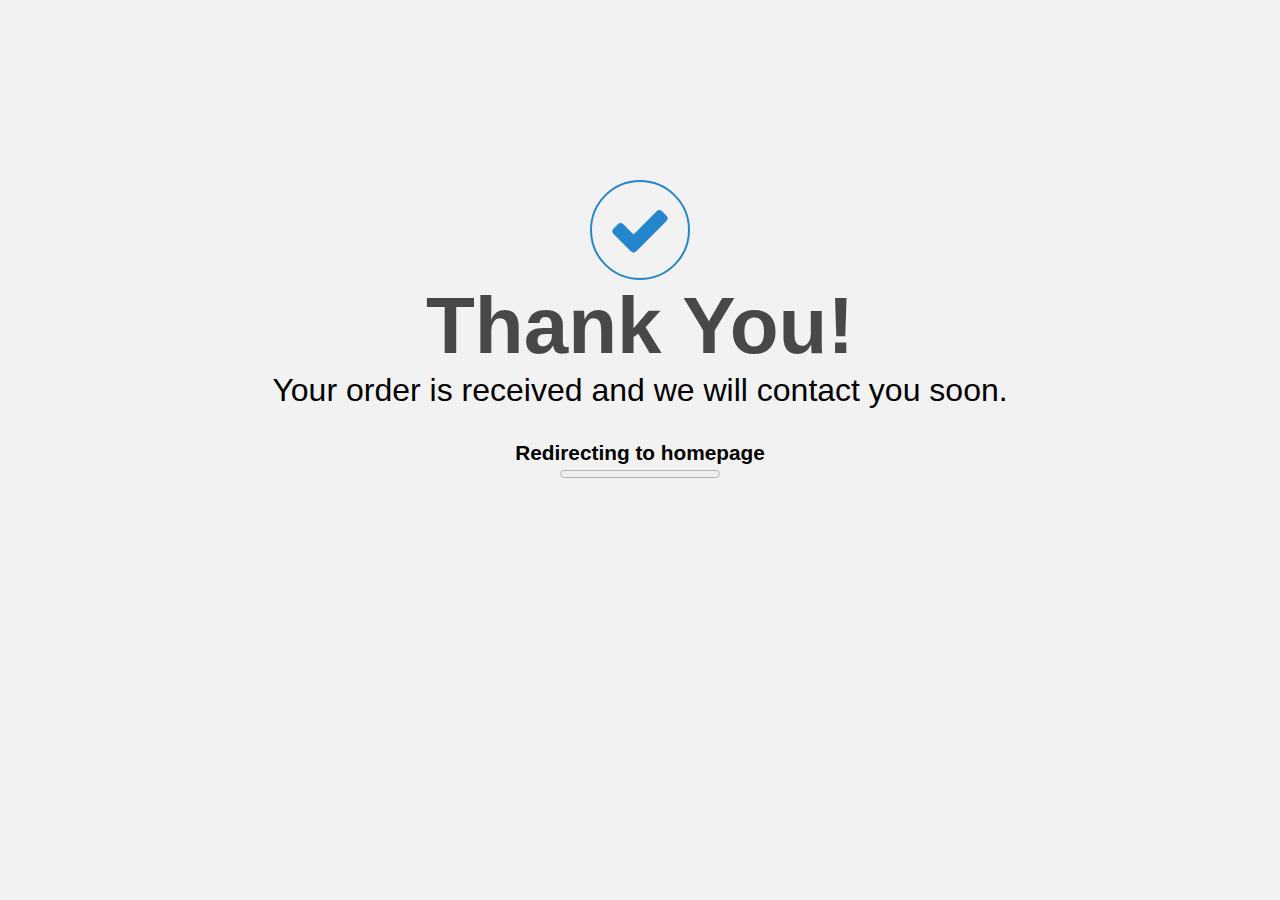
<file: order/thank.html>
<!DOCTYPE html>
<html lang="en">
<head>
    <meta charset="UTF-8">
    <meta name="viewport" content="width=device-width, initial-scale=1.0">
    <title>Thank You</title>
    <link rel="stylesheet" href="https://cdnjs.cloudflare.com/ajax/libs/font-awesome/4.7.0/css/font-awesome.min.css">
    <link rel="stylesheet" href="thank.css">
</head>
<body>
    <div class="container">
        <div class="tick"><i class="fa fa-check" aria-hidden="true"></i></div>
        <div class="title">Thank You!</div>
        <div class="message">Your order is received and we will contact you soon.</div>
        <div class="back">Redirecting to homepage</div>
        <progress value="0" max="10" id="progressBar"></progress>
    </div>
</body>
    <script>
        var timeleft = 10;
        var downloadTimer = setInterval(function(){
  if(timeleft <= 0){
    clearInterval(downloadTimer);
  }
  document.getElementById("progressBar").value = 10 - timeleft;
  timeleft -= 1;
}, 1000);
    </script>
<script>
    //Using setTimeout to execute a function after 5 seconds.
    setTimeout(function () {
       //Redirect with JavaScript
       window.location.href= '../index.html';
    }, 12000);
    </script>
</html>
</file>
<file: assets/vendor/venobox/venobox.css>
/* ------ venobox.css --------*/
.vbox-overlay *, .vbox-overlay *:before, .vbox-overlay *:after{
    -webkit-backface-visibility: hidden;
    -webkit-box-sizing:border-box;
    -moz-box-sizing:border-box;
    box-sizing:border-box;
}
.vbox-overlay * { 
    -webkit-backface-visibility: visible;
    backface-visibility: visible;
}
.vbox-overlay{
    display: -webkit-flex;
    display: flex;
    -webkit-flex-direction: column;
    flex-direction: column;
    -webkit-justify-content: center;
    justify-content: center;
    -webkit-align-items: center;
    align-items: center;
    position: fixed;
    left: 0;
    top: 0;
    bottom: 0;
    right: 0;
    z-index: 999999;
}

/* ----- navigation ----- */
.vbox-title{
    width: 100%;
    height: 40px;
    float: left;
    text-align: center;
    line-height: 28px;
    font-size: 12px;
    padding: 6px 50px;
    overflow: hidden;
    position: fixed;
    display: none;
    left: 0;
    z-index: 89;
}
.vbox-close{
    cursor: pointer;
    position: fixed;
    top: -1px;
    right: 0;
    width: 50px;
    height: 40px;
    padding: 6px;
    display: block;
    background-position:10px center;
    overflow: hidden;
    font-size: 24px;
    line-height: 1;
    text-align: center;
    z-index: 99;
}
.vbox-left{
    cursor: pointer;
    position: fixed;
    left: 0;
    height: 40px;
    overflow: hidden;
    line-height: 28px;
    font-size: 12px;
    z-index: 99;
    display: flex;
    align-items:center;
}
.vbox-num{
    display: inline-block;
    margin: 6px 0 6px 15px;
}
/* ----- Social share ----- */
.vbox-share{
    line-height: 28px;
    font-size: 12px;
    overflow: hidden;
    position: fixed;
    left: 0;
    z-index: 98;
    display: flex;
    align-items:center;
    justify-content: center;
    width: 100%;
    text-align: center;
}
.vbox-share svg{
    max-height: 28px;
    width: 28px;
    z-index: 10;
    margin-left: 12px;
    margin-top: 6px;
    margin-bottom: 6px;
    vertical-align: middle;
}


/* ----- navigation ARROWS ----- */
.vbox-next, .vbox-prev{
    position: fixed;
    top: 50%;
    margin-top: -15px;
    overflow: hidden;
    cursor: pointer;
    display: block;
    width: 45px;
    height: 45px;
    z-index: 99;
}
.vbox-next span, .vbox-prev span{
    position: relative;
    width: 20px;
    height: 20px;
    border: 2px solid transparent;
    border-top-color: #B6B6B6;
    border-right-color: #B6B6B6;
    text-indent: -100px;
    position: absolute;
    top: 8px;
    display: block;
}
.vbox-prev{
    left: 15px;
}
.vbox-next{
    right: 15px;
}
.vbox-prev span{
    left: 10px;
    -ms-transform: rotate(-135deg);
    -webkit-transform: rotate(-135deg);
    transform: rotate(-135deg);
}
.vbox-next span{
    -ms-transform: rotate(45deg);
    -webkit-transform: rotate(45deg);
    transform: rotate(45deg);
    right: 10px;
}
/* ------- inline window ------ */
.vbox-inline{
    width: 420px;
    height: 315px;
    height: 70vh;
    padding: 10px;
    background: #fff;
    margin: 0 auto;
    overflow: auto;
    text-align: left;
}
/* ------- Video & iFrames window ------ */
.venoframe{
    max-width: 100%;
    width: 100%;
    border: none;
    width: 100%;
    height: 260px;
    height: 70vh;
}
.venoframe.vbvid{
    height: 260px;
}
@media (min-width: 768px) {
    .venoframe, .vbox-inline{
        width: 90%;
        height: 360px;
        height: 70vh;
    }
    .venoframe.vbvid{
        width: 640px;
        height: 360px;
    }
}
@media (min-width: 992px) {
    .venoframe, .vbox-inline{
        max-width: 1200px;
        width: 80%;
        height: 540px;
        height: 70vh;
    }
    .venoframe.vbvid{
        width: 960px;
        height: 540px;
    }
}
/* 
Please do NOT edit this part! 
or at least read this note: http://i.imgur.com/7C0ws9e.gif
*/
.vbox-open{
    overflow: hidden;
}
.vbox-container{
    position: absolute;
    left: 0;
    right: 0;
    top: 0;
    bottom: 0;
    overflow-x: hidden;
    overflow-y: scroll;
    overflow-scrolling: touch;
    -webkit-overflow-scrolling: touch;
    z-index: 20;
    max-height: 100%;

}

.vbox-content{
    text-align: center;
    float: left;
    width: 100%;
    position: relative;
    overflow: hidden;
    padding: 20px 4%;
}
.vbox-container img{
    max-width: 100%;
    height: auto;
}
.vbox-figlio{
    box-shadow: 0 0 12px rgba(0,0,0,0.19), 0 6px 6px rgba(0,0,0,0.23);
    max-width: 100%;
    text-align: initial;
}
img.vbox-figlio{
    -webkit-user-select: none;
-khtml-user-select: none;
-moz-user-select: none;
-o-user-select: none;
user-select: none;
}
.vbox-content.swipe-left{
    margin-left: -200px !important;
}
.vbox-content.swipe-right{
    margin-left: 200px !important;
}
.vbox-animated{
    webkit-transition: margin 300ms ease-out;
    transition: margin 300ms ease-out;
}

/* ---------- preloader ----------
 * SPINKIT 
 * http://tobiasahlin.com/spinkit/
-------------------------------- */
.sk-double-bounce,.sk-rotating-plane{width:40px;height:40px;margin:40px auto}.sk-rotating-plane{background-color:#333;-webkit-animation:sk-rotatePlane 1.2s infinite ease-in-out;animation:sk-rotatePlane 1.2s infinite ease-in-out}@-webkit-keyframes sk-rotatePlane{0%{-webkit-transform:perspective(120px) rotateX(0) rotateY(0);transform:perspective(120px) rotateX(0) rotateY(0)}50%{-webkit-transform:perspective(120px) rotateX(-180.1deg) rotateY(0);transform:perspective(120px) rotateX(-180.1deg) rotateY(0)}100%{-webkit-transform:perspective(120px) rotateX(-180deg) rotateY(-179.9deg);transform:perspective(120px) rotateX(-180deg) rotateY(-179.9deg)}}@keyframes sk-rotatePlane{0%{-webkit-transform:perspective(120px) rotateX(0) rotateY(0);transform:perspective(120px) rotateX(0) rotateY(0)}50%{-webkit-transform:perspective(120px) rotateX(-180.1deg) rotateY(0);transform:perspective(120px) rotateX(-180.1deg) rotateY(0)}100%{-webkit-transform:perspective(120px) rotateX(-180deg) rotateY(-179.9deg);transform:perspective(120px) rotateX(-180deg) rotateY(-179.9deg)}}.sk-double-bounce{position:relative}.sk-double-bounce .sk-child{width:100%;height:100%;border-radius:50%;background-color:#333;opacity:.6;position:absolute;top:0;left:0;-webkit-animation:sk-doubleBounce 2s infinite ease-in-out;animation:sk-doubleBounce 2s infinite ease-in-out}.sk-chasing-dots .sk-child,.sk-spinner-pulse,.sk-three-bounce .sk-child{background-color:#333;border-radius:100%}.sk-double-bounce .sk-double-bounce2{-webkit-animation-delay:-1s;animation-delay:-1s}@-webkit-keyframes sk-doubleBounce{0%,100%{-webkit-transform:scale(0);transform:scale(0)}50%{-webkit-transform:scale(1);transform:scale(1)}}@keyframes sk-doubleBounce{0%,100%{-webkit-transform:scale(0);transform:scale(0)}50%{-webkit-transform:scale(1);transform:scale(1)}}.sk-wave{margin:40px auto;width:50px;height:40px;text-align:center;font-size:10px}.sk-wave .sk-rect{background-color:#333;height:100%;width:6px;display:inline-block;-webkit-animation:sk-waveStretchDelay 1.2s infinite ease-in-out;animation:sk-waveStretchDelay 1.2s infinite ease-in-out}.sk-wave .sk-rect1{-webkit-animation-delay:-1.2s;animation-delay:-1.2s}.sk-wave .sk-rect2{-webkit-animation-delay:-1.1s;animation-delay:-1.1s}.sk-wave .sk-rect3{-webkit-animation-delay:-1s;animation-delay:-1s}.sk-wave .sk-rect4{-webkit-animation-delay:-.9s;animation-delay:-.9s}.sk-wave .sk-rect5{-webkit-animation-delay:-.8s;animation-delay:-.8s}@-webkit-keyframes sk-waveStretchDelay{0%,100%,40%{-webkit-transform:scaleY(.4);transform:scaleY(.4)}20%{-webkit-transform:scaleY(1);transform:scaleY(1)}}@keyframes sk-waveStretchDelay{0%,100%,40%{-webkit-transform:scaleY(.4);transform:scaleY(.4)}20%{-webkit-transform:scaleY(1);transform:scaleY(1)}}.sk-wandering-cubes{margin:40px auto;width:40px;height:40px;position:relative}.sk-wandering-cubes .sk-cube{background-color:#333;width:10px;height:10px;position:absolute;top:0;left:0;-webkit-animation:sk-wanderingCube 1.8s ease-in-out -1.8s infinite both;animation:sk-wanderingCube 1.8s ease-in-out -1.8s infinite both}.sk-chasing-dots,.sk-spinner-pulse{width:40px;height:40px;margin:40px auto}.sk-wandering-cubes .sk-cube2{-webkit-animation-delay:-.9s;animation-delay:-.9s}@-webkit-keyframes sk-wanderingCube{0%{-webkit-transform:rotate(0);transform:rotate(0)}25%{-webkit-transform:translateX(30px) rotate(-90deg) scale(.5);transform:translateX(30px) rotate(-90deg) scale(.5)}50%{-webkit-transform:translateX(30px) translateY(30px) rotate(-179deg);transform:translateX(30px) translateY(30px) rotate(-179deg)}50.1%{-webkit-transform:translateX(30px) translateY(30px) rotate(-180deg);transform:translateX(30px) translateY(30px) rotate(-180deg)}75%{-webkit-transform:translateX(0) translateY(30px) rotate(-270deg) scale(.5);transform:translateX(0) translateY(30px) rotate(-270deg) scale(.5)}100%{-webkit-transform:rotate(-360deg);transform:rotate(-360deg)}}@keyframes sk-wanderingCube{0%{-webkit-transform:rotate(0);transform:rotate(0)}25%{-webkit-transform:translateX(30px) rotate(-90deg) scale(.5);transform:translateX(30px) rotate(-90deg) scale(.5)}50%{-webkit-transform:translateX(30px) translateY(30px) rotate(-179deg);transform:translateX(30px) translateY(30px) rotate(-179deg)}50.1%{-webkit-transform:translateX(30px) translateY(30px) rotate(-180deg);transform:translateX(30px) translateY(30px) rotate(-180deg)}75%{-webkit-transform:translateX(0) translateY(30px) rotate(-270deg) scale(.5);transform:translateX(0) translateY(30px) rotate(-270deg) scale(.5)}100%{-webkit-transform:rotate(-360deg);transform:rotate(-360deg)}}.sk-spinner-pulse{-webkit-animation:sk-pulseScaleOut 1s infinite ease-in-out;animation:sk-pulseScaleOut 1s infinite ease-in-out}@-webkit-keyframes sk-pulseScaleOut{0%{-webkit-transform:scale(0);transform:scale(0)}100%{-webkit-transform:scale(1);transform:scale(1);opacity:0}}@keyframes sk-pulseScaleOut{0%{-webkit-transform:scale(0);transform:scale(0)}100%{-webkit-transform:scale(1);transform:scale(1);opacity:0}}.sk-chasing-dots{position:relative;text-align:center;-webkit-animation:sk-chasingDotsRotate 2s infinite linear;animation:sk-chasingDotsRotate 2s infinite linear}.sk-chasing-dots .sk-child{width:60%;height:60%;display:inline-block;position:absolute;top:0;-webkit-animation:sk-chasingDotsBounce 2s infinite ease-in-out;animation:sk-chasingDotsBounce 2s infinite ease-in-out}.sk-chasing-dots .sk-dot2{top:auto;bottom:0;-webkit-animation-delay:-1s;animation-delay:-1s}@-webkit-keyframes sk-chasingDotsRotate{100%{-webkit-transform:rotate(360deg);transform:rotate(360deg)}}@keyframes sk-chasingDotsRotate{100%{-webkit-transform:rotate(360deg);transform:rotate(360deg)}}@-webkit-keyframes sk-chasingDotsBounce{0%,100%{-webkit-transform:scale(0);transform:scale(0)}50%{-webkit-transform:scale(1);transform:scale(1)}}@keyframes sk-chasingDotsBounce{0%,100%{-webkit-transform:scale(0);transform:scale(0)}50%{-webkit-transform:scale(1);transform:scale(1)}}.sk-three-bounce{margin:40px auto;width:80px;text-align:center}.sk-three-bounce .sk-child{width:20px;height:20px;display:inline-block;-webkit-animation:sk-three-bounce 1.4s ease-in-out 0s infinite both;animation:sk-three-bounce 1.4s ease-in-out 0s infinite both}.sk-circle .sk-child:before,.sk-fading-circle .sk-circle:before{display:block;border-radius:100%;content:'';background-color:#333}.sk-three-bounce .sk-bounce1{-webkit-animation-delay:-.32s;animation-delay:-.32s}.sk-three-bounce .sk-bounce2{-webkit-animation-delay:-.16s;animation-delay:-.16s}@-webkit-keyframes sk-three-bounce{0%,100%,80%{-webkit-transform:scale(0);transform:scale(0)}40%{-webkit-transform:scale(1);transform:scale(1)}}@keyframes sk-three-bounce{0%,100%,80%{-webkit-transform:scale(0);transform:scale(0)}40%{-webkit-transform:scale(1);transform:scale(1)}}.sk-circle{margin:40px auto;width:40px;height:40px;position:relative}.sk-circle .sk-child{width:100%;height:100%;position:absolute;left:0;top:0}.sk-circle .sk-child:before{margin:0 auto;width:15%;height:15%;-webkit-animation:sk-circleBounceDelay 1.2s infinite ease-in-out both;animation:sk-circleBounceDelay 1.2s infinite ease-in-out both}.sk-circle .sk-circle2{-webkit-transform:rotate(30deg);-ms-transform:rotate(30deg);transform:rotate(30deg)}.sk-circle .sk-circle3{-webkit-transform:rotate(60deg);-ms-transform:rotate(60deg);transform:rotate(60deg)}.sk-circle .sk-circle4{-webkit-transform:rotate(90deg);-ms-transform:rotate(90deg);transform:rotate(90deg)}.sk-circle .sk-circle5{-webkit-transform:rotate(120deg);-ms-transform:rotate(120deg);transform:rotate(120deg)}.sk-circle .sk-circle6{-webkit-transform:rotate(150deg);-ms-transform:rotate(150deg);transform:rotate(150deg)}.sk-circle .sk-circle7{-webkit-transform:rotate(180deg);-ms-transform:rotate(180deg);transform:rotate(180deg)}.sk-circle .sk-circle8{-webkit-transform:rotate(210deg);-ms-transform:rotate(210deg);transform:rotate(210deg)}.sk-circle .sk-circle9{-webkit-transform:rotate(240deg);-ms-transform:rotate(240deg);transform:rotate(240deg)}.sk-circle .sk-circle10{-webkit-transform:rotate(270deg);-ms-transform:rotate(270deg);transform:rotate(270deg)}.sk-circle .sk-circle11{-webkit-transform:rotate(300deg);-ms-transform:rotate(300deg);transform:rotate(300deg)}.sk-circle .sk-circle12{-webkit-transform:rotate(330deg);-ms-transform:rotate(330deg);transform:rotate(330deg)}.sk-circle .sk-circle2:before{-webkit-animation-delay:-1.1s;animation-delay:-1.1s}.sk-circle .sk-circle3:before{-webkit-animation-delay:-1s;animation-delay:-1s}.sk-circle .sk-circle4:before{-webkit-animation-delay:-.9s;animation-delay:-.9s}.sk-circle .sk-circle5:before{-webkit-animation-delay:-.8s;animation-delay:-.8s}.sk-circle .sk-circle6:before{-webkit-animation-delay:-.7s;animation-delay:-.7s}.sk-circle .sk-circle7:before{-webkit-animation-delay:-.6s;animation-delay:-.6s}.sk-circle .sk-circle8:before{-webkit-animation-delay:-.5s;animation-delay:-.5s}.sk-circle .sk-circle9:before{-webkit-animation-delay:-.4s;animation-delay:-.4s}.sk-circle .sk-circle10:before{-webkit-animation-delay:-.3s;animation-delay:-.3s}.sk-circle .sk-circle11:before{-webkit-animation-delay:-.2s;animation-delay:-.2s}.sk-circle .sk-circle12:before{-webkit-animation-delay:-.1s;animation-delay:-.1s}@-webkit-keyframes sk-circleBounceDelay{0%,100%,80%{-webkit-transform:scale(0);transform:scale(0)}40%{-webkit-transform:scale(1);transform:scale(1)}}@keyframes sk-circleBounceDelay{0%,100%,80%{-webkit-transform:scale(0);transform:scale(0)}40%{-webkit-transform:scale(1);transform:scale(1)}}.sk-cube-grid{width:40px;height:40px;margin:40px auto}.sk-cube-grid .sk-cube{width:33.33%;height:33.33%;background-color:#333;float:left;-webkit-animation:sk-cubeGridScaleDelay 1.3s infinite ease-in-out;animation:sk-cubeGridScaleDelay 1.3s infinite ease-in-out}.sk-cube-grid .sk-cube1{-webkit-animation-delay:.2s;animation-delay:.2s}.sk-cube-grid .sk-cube2{-webkit-animation-delay:.3s;animation-delay:.3s}.sk-cube-grid .sk-cube3{-webkit-animation-delay:.4s;animation-delay:.4s}.sk-cube-grid .sk-cube4{-webkit-animation-delay:.1s;animation-delay:.1s}.sk-cube-grid .sk-cube5{-webkit-animation-delay:.2s;animation-delay:.2s}.sk-cube-grid .sk-cube6{-webkit-animation-delay:.3s;animation-delay:.3s}.sk-cube-grid .sk-cube7{-webkit-animation-delay:0ms;animation-delay:0ms}.sk-cube-grid .sk-cube8{-webkit-animation-delay:.1s;animation-delay:.1s}.sk-cube-grid .sk-cube9{-webkit-animation-delay:.2s;animation-delay:.2s}@-webkit-keyframes sk-cubeGridScaleDelay{0%,100%,70%{-webkit-transform:scale3D(1,1,1);transform:scale3D(1,1,1)}35%{-webkit-transform:scale3D(0,0,1);transform:scale3D(0,0,1)}}@keyframes sk-cubeGridScaleDelay{0%,100%,70%{-webkit-transform:scale3D(1,1,1);transform:scale3D(1,1,1)}35%{-webkit-transform:scale3D(0,0,1);transform:scale3D(0,0,1)}}.sk-fading-circle{margin:40px auto;width:40px;height:40px;position:relative}.sk-fading-circle .sk-circle{width:100%;height:100%;position:absolute;left:0;top:0}.sk-fading-circle .sk-circle:before{margin:0 auto;width:15%;height:15%;-webkit-animation:sk-circleFadeDelay 1.2s infinite ease-in-out both;animation:sk-circleFadeDelay 1.2s infinite ease-in-out both}.sk-fading-circle .sk-circle2{-webkit-transform:rotate(30deg);-ms-transform:rotate(30deg);transform:rotate(30deg)}.sk-fading-circle .sk-circle3{-webkit-transform:rotate(60deg);-ms-transform:rotate(60deg);transform:rotate(60deg)}.sk-fading-circle .sk-circle4{-webkit-transform:rotate(90deg);-ms-transform:rotate(90deg);transform:rotate(90deg)}.sk-fading-circle .sk-circle5{-webkit-transform:rotate(120deg);-ms-transform:rotate(120deg);transform:rotate(120deg)}.sk-fading-circle .sk-circle6{-webkit-transform:rotate(150deg);-ms-transform:rotate(150deg);transform:rotate(150deg)}.sk-fading-circle .sk-circle7{-webkit-transform:rotate(180deg);-ms-transform:rotate(180deg);transform:rotate(180deg)}.sk-fading-circle .sk-circle8{-webkit-transform:rotate(210deg);-ms-transform:rotate(210deg);transform:rotate(210deg)}.sk-fading-circle .sk-circle9{-webkit-transform:rotate(240deg);-ms-transform:rotate(240deg);transform:rotate(240deg)}.sk-fading-circle .sk-circle10{-webkit-transform:rotate(270deg);-ms-transform:rotate(270deg);transform:rotate(270deg)}.sk-fading-circle .sk-circle11{-webkit-transform:rotate(300deg);-ms-transform:rotate(300deg);transform:rotate(300deg)}.sk-fading-circle .sk-circle12{-webkit-transform:rotate(330deg);-ms-transform:rotate(330deg);transform:rotate(330deg)}.sk-fading-circle .sk-circle2:before{-webkit-animation-delay:-1.1s;animation-delay:-1.1s}.sk-fading-circle .sk-circle3:before{-webkit-animation-delay:-1s;animation-delay:-1s}.sk-fading-circle .sk-circle4:before{-webkit-animation-delay:-.9s;animation-delay:-.9s}.sk-fading-circle .sk-circle5:before{-webkit-animation-delay:-.8s;animation-delay:-.8s}.sk-fading-circle .sk-circle6:before{-webkit-animation-delay:-.7s;animation-delay:-.7s}.sk-fading-circle .sk-circle7:before{-webkit-animation-delay:-.6s;animation-delay:-.6s}.sk-fading-circle .sk-circle8:before{-webkit-animation-delay:-.5s;animation-delay:-.5s}.sk-fading-circle .sk-circle9:before{-webkit-animation-delay:-.4s;animation-delay:-.4s}.sk-fading-circle .sk-circle10:before{-webkit-animation-delay:-.3s;animation-delay:-.3s}.sk-fading-circle .sk-circle11:before{-webkit-animation-delay:-.2s;animation-delay:-.2s}.sk-fading-circle .sk-circle12:before{-webkit-animation-delay:-.1s;animation-delay:-.1s}@-webkit-keyframes sk-circleFadeDelay{0%,100%,39%{opacity:0}40%{opacity:1}}@keyframes sk-circleFadeDelay{0%,100%,39%{opacity:0}40%{opacity:1}}.sk-folding-cube{margin:40px auto;width:40px;height:40px;position:relative;-webkit-transform:rotateZ(45deg);transform:rotateZ(45deg)}.sk-folding-cube .sk-cube{float:left;width:50%;height:50%;position:relative;-webkit-transform:scale(1.1);-ms-transform:scale(1.1);transform:scale(1.1)}.sk-folding-cube .sk-cube:before{content:'';position:absolute;top:0;left:0;width:100%;height:100%;background-color:#333;-webkit-animation:sk-foldCubeAngle 2.4s infinite linear both;animation:sk-foldCubeAngle 2.4s infinite linear both;-webkit-transform-origin:100% 100%;-ms-transform-origin:100% 100%;transform-origin:100% 100%}.sk-folding-cube .sk-cube2{-webkit-transform:scale(1.1) rotateZ(90deg);transform:scale(1.1) rotateZ(90deg)}.sk-folding-cube .sk-cube3{-webkit-transform:scale(1.1) rotateZ(180deg);transform:scale(1.1) rotateZ(180deg)}.sk-folding-cube .sk-cube4{-webkit-transform:scale(1.1) rotateZ(270deg);transform:scale(1.1) rotateZ(270deg)}.sk-folding-cube .sk-cube2:before{-webkit-animation-delay:.3s;animation-delay:.3s}.sk-folding-cube .sk-cube3:before{-webkit-animation-delay:.6s;animation-delay:.6s}.sk-folding-cube .sk-cube4:before{-webkit-animation-delay:.9s;animation-delay:.9s}@-webkit-keyframes sk-foldCubeAngle{0%,10%{-webkit-transform:perspective(140px) rotateX(-180deg);transform:perspective(140px) rotateX(-180deg);opacity:0}25%,75%{-webkit-transform:perspective(140px) rotateX(0);transform:perspective(140px) rotateX(0);opacity:1}100%,90%{-webkit-transform:perspective(140px) rotateY(180deg);transform:perspective(140px) rotateY(180deg);opacity:0}}@keyframes sk-foldCubeAngle{0%,10%{-webkit-transform:perspective(140px) rotateX(-180deg);transform:perspective(140px) rotateX(-180deg);opacity:0}25%,75%{-webkit-transform:perspective(140px) rotateX(0);transform:perspective(140px) rotateX(0);opacity:1}100%,90%{-webkit-transform:perspective(140px) rotateY(180deg);transform:perspective(140px) rotateY(180deg);opacity:0}}
</file>
<file: order/thank.css>
/* IBM Fonts */
*{
    margin: 0;
    padding: 0;
    font-family: "Poppins", sans-serif;
}
body{
    background-color: rgba(0,0,0,0.05);
    text-align: center;
}
.container{
    height: 80vh;
    padding-top: 20vh;
}
.tick{
    font-size: 4rem;
    color: #2487ce;
}
.tick>i{
    padding: 1rem;
    border: 2px solid #2487ce;
    border-radius: 5rem;
}
.title{
    font-size: 5rem;
    font-weight: bold;
    color: rgba(0,0,0,0.7);
}
.message{
    font-size: 2rem;
}
.button{
    margin: 2rem;
}
.button>a{
    font-size: 1.7rem;
    padding: 0.5rem 1rem 0.5rem 1rem;
    background-color: #2487ce;
    border-radius: 10px;
    color: white;
    transition: 500ms;
    text-decoration: none;
    transform: scale(1.0);
}
.button>a:hover{
    background-color: #2487ce7e;
}
.back{
    padding-top: 2rem;
    font-size: 1.3rem;
    text-transform: none;
    font-weight: bold;
    text-decoration: none;
}

@media screen and (max-device-width:500px), screen and (max-width:500px){
    .tick{
        font-size: 3rem;
    }
    .tick>i{
        padding: 0.8rem;
    }
    .title{
        font-size: 3rem;
    }
    .message{
        font-size: 1.3rem;
        width: 70%;
        padding-left: 15%;
    }
}
</file>
<file: assets/css/style.css>
/**
* Template Name: OnePage - v2.0.0
* Template URL: https://bootstrapmade.com/onepage-multipurpose-bootstrap-template/
* Author: BootstrapMade.com
* License: https://bootstrapmade.com/license/
*/

/*--------------------------------------------------------------
# General
--------------------------------------------------------------*/
body {
  font-family: "Open Sans", sans-serif;
  color: #444444;
}

a {
  color: #2487ce;
}

a:hover {
  color: #469fdf;
  text-decoration: none;
}

h1, h2, h3, h4, h5, h6 {
  font-family: "Raleway", sans-serif;
}

/*--------------------------------------------------------------
# Back to top button
--------------------------------------------------------------*/
.back-to-top {
  position: fixed;
  display: none;
  right: 15px;
  bottom: 15px;
  z-index: 99999;
}

.back-to-top i {
  display: flex;
  align-items: center;
  justify-content: center;
  font-size: 24px;
  width: 40px;
  height: 40px;
  border-radius: 4px;
  background: #2487ce;
  color: #fff;
  transition: all 0.4s;
}

.back-to-top i:hover {
  background: #3e9bdd;
  color: #fff;
}

/*--------------------------------------------------------------
# Preloader
--------------------------------------------------------------*/
#preloader {
  position: fixed;
  top: 0;
  left: 0;
  right: 0;
  bottom: 0;
  z-index: 9999;
  overflow: hidden;
  background: #fff;
}

#preloader:before {
  content: "";
  position: fixed;
  top: calc(50% - 30px);
  left: calc(50% - 30px);
  border: 6px solid #2487ce;
  border-top-color: #fff;
  border-bottom-color: #fff;
  border-radius: 50%;
  width: 60px;
  height: 60px;
  -webkit-animation: animate-preloader 1s linear infinite;
  animation: animate-preloader 1s linear infinite;
}

@-webkit-keyframes animate-preloader {
  0% {
    transform: rotate(0deg);
  }
  100% {
    transform: rotate(360deg);
  }
}

@keyframes animate-preloader {
  0% {
    transform: rotate(0deg);
  }
  100% {
    transform: rotate(360deg);
  }
}

/*--------------------------------------------------------------
# Disable aos animation delay on mobile devices
--------------------------------------------------------------*/
@media screen and (max-width: 768px) {
  [data-aos-delay] {
    transition-delay: 0 !important;
  }
}

/*--------------------------------------------------------------
# Header
--------------------------------------------------------------*/
#header {
  transition: all 0.5s;
  background: #fff;
  z-index: 997;
  padding: 15px 0;
  border-bottom: 1px solid #e6f2fb;
}

#header.header-scrolled {
  border-color: #fff;
  box-shadow: 0px 2px 15px rgba(18, 66, 101, 0.08);
}

#header .logo {
  font-size: 28px;
  margin: 0;
  padding: 0;
  line-height: 1;
  font-weight: 300;
  letter-spacing: 0.5px;
  font-family: "Poppins", sans-serif;
}

#header .logo a {
  color: #16507b;
}

#header .logo img {
  max-height: 40px;
}

@media (max-width: 992px) {
  #header .logo {
    font-size: 28px;
  }
}

/*--------------------------------------------------------------
# Navigation Menu
--------------------------------------------------------------*/
/* Desktop Navigation */
.nav-menu ul {
  margin: 0;
  padding: 0;
  list-style: none;
}

.nav-menu > ul {
  display: flex;
}

.nav-menu > ul > li {
  position: relative;
  white-space: nowrap;
  padding: 14px 0 14px 28px;
}

.nav-menu a {
  display: block;
  position: relative;
  color: #124265;
  transition: 0.3s;
  font-size: 14px;
  font-family: "Open Sans", sans-serif;
}

.nav-menu a:hover, .nav-menu .active > a, .nav-menu li:hover > a {
  color: #2487ce;
}

.nav-menu .drop-down ul {
  display: block;
  position: absolute;
  left: 15px;
  top: calc(100% + 30px);
  z-index: 99;
  opacity: 0;
  visibility: hidden;
  padding: 10px 0;
  background: #fff;
  box-shadow: 0px 0px 20px rgba(18, 66, 101, 0.1);
  transition: 0.3s;
  border-radius: 5px;
}

.nav-menu .drop-down:hover > ul {
  opacity: 1;
  top: 100%;
  visibility: visible;
}

.nav-menu .drop-down li {
  min-width: 180px;
  position: relative;
}

.nav-menu .drop-down ul a {
  padding: 10px 20px;
  font-size: 14px;
  font-weight: 500;
  text-transform: none;
  color: #124265;
}

.nav-menu .drop-down ul a:hover, .nav-menu .drop-down ul .active > a, .nav-menu .drop-down ul li:hover > a {
  color: #2487ce;
}

.nav-menu .drop-down > a:after {
  content: "\ea99";
  font-family: IcoFont;
  padding-left: 5px;
}

.nav-menu .drop-down .drop-down ul {
  top: 0;
  left: calc(100% - 30px);
}

.nav-menu .drop-down .drop-down:hover > ul {
  opacity: 1;
  top: 0;
  left: 100%;
}

.nav-menu .drop-down .drop-down > a {
  padding-right: 35px;
}

.nav-menu .drop-down .drop-down > a:after {
  content: "\eaa0";
  font-family: IcoFont;
  position: absolute;
  right: 15px;
}

@media (max-width: 1366px) {
  .nav-menu .drop-down .drop-down ul {
    left: -90%;
  }
  .nav-menu .drop-down .drop-down:hover > ul {
    left: -100%;
  }
  .nav-menu .drop-down .drop-down > a:after {
    content: "\ea9d";
  }
}

/* Get Startet Button */
.get-started-btn {
  margin-left: 25px;
  background: #2487ce;
  color: #fff;
  border-radius: 5px;
  padding: 10px 30px 11px 30px;
  white-space: nowrap;
  transition: 0.3s;
  font-size: 14px;
  font-weight: 600;
  display: inline-block;
}

.get-started-btn:hover {
  background: #2079b8;
  color: #fff;
}

@media (max-width: 768px) {
  .get-started-btn {
    margin: 0 48px 0 0;
    padding: 5px 18px 6px 18px;
    border-radius: 3px;
  }
}

/* Mobile Navigation */
.mobile-nav-toggle {
  position: fixed;
  right: 15px;
  top: 18px;
  z-index: 9998;
  border: 0;
  background: none;
  font-size: 24px;
  transition: all 0.4s;
  outline: none !important;
  line-height: 1;
  cursor: pointer;
  text-align: right;
}

.mobile-nav-toggle i {
  color: #124265;
}

.mobile-nav {
  position: fixed;
  top: 55px;
  right: 15px;
  bottom: 15px;
  left: 15px;
  z-index: 9999;
  overflow-y: auto;
  background: #fff;
  transition: ease-in-out 0.2s;
  opacity: 0;
  visibility: hidden;
  border-radius: 10px;
  padding: 10px 0;
}

.mobile-nav * {
  margin: 0;
  padding: 0;
  list-style: none;
}

.mobile-nav a {
  display: block;
  position: relative;
  color: #124265;
  padding: 10px 20px;
  font-weight: 500;
  outline: none;
}

.mobile-nav a:hover, .mobile-nav .active > a, .mobile-nav li:hover > a {
  color: #2487ce;
  text-decoration: none;
}

.mobile-nav .drop-down > a:after {
  content: "\ea99";
  font-family: IcoFont;
  padding-left: 10px;
  position: absolute;
  right: 15px;
}

.mobile-nav .active.drop-down > a:after {
  content: "\eaa1";
}

.mobile-nav .drop-down > a {
  padding-right: 35px;
}

.mobile-nav .drop-down ul {
  display: none;
  overflow: hidden;
}

.mobile-nav .drop-down li {
  padding-left: 20px;
}

.mobile-nav-overly {
  width: 100%;
  height: 100%;
  z-index: 9997;
  top: 0;
  left: 0;
  position: fixed;
  background: rgba(10, 38, 58, 0.6);
  overflow: hidden;
  display: none;
  transition: ease-in-out 0.2s;
}

.mobile-nav-active {
  overflow: hidden;
}

.mobile-nav-active .mobile-nav {
  opacity: 1;
  visibility: visible;
}

.mobile-nav-active .mobile-nav-toggle i {
  color: #fff;
}

/*--------------------------------------------------------------
# Hero Section
--------------------------------------------------------------*/
#hero {
  width: 100%;
  height: 100vh;
  position: relative;
  background: url("../img/hero-bg.jpg") top center;
  background-size: cover;
  position: relative;
}

#hero:before {
  content: "";
  background: rgba(255, 255, 255, 0.8);
  position: absolute;
  bottom: 0;
  top: 0;
  left: 0;
  right: 0;
}

#hero .container {
  padding-top: 80px;
}

#hero h1 {
  margin: 0;
  font-size: 56px;
  font-weight: 700;
  line-height: 72px;
  color: #124265;
  font-family: "Poppins", sans-serif;
}

#hero h2 {
  color: #5e5e5e;
  margin: 10px 0 0 0;
  font-size: 22px;
}

#hero .btn-get-started {
  font-family: "Poppins", sans-serif;
  font-weight: 500;
  font-size: 14px;
  letter-spacing: 0.5px;
  display: inline-block;
  padding: 14px 50px;
  border-radius: 5px;
  transition: 0.5s;
  margin-top: 30px;
  color: #fff;
  background: #2487ce;
}

#hero .btn-get-started:hover {
  background: #3194db;
}

#hero .icon-boxes {
  margin-top: 100px;
}

#hero .icon-box {
  padding: 50px 30px;
  position: relative;
  overflow: hidden;
  background: #fff;
  box-shadow: 0 0 29px 0 rgba(18, 66, 101, 0.08);
  transition: all 0.3s ease-in-out;
  border-radius: 8px;
  z-index: 1;
}

#hero .icon-box .title {
  font-weight: 700;
  margin-bottom: 15px;
  font-size: 18px;
}

#hero .icon-box .title a {
  color: #124265;
  transition: 0.3s;
}

#hero .icon-box .description {
  font-size: 15px;
  line-height: 28px;
  margin-bottom: 0;
}

#hero .icon-box .icon {
  margin-bottom: 20px;
  padding-top: 10px;
  display: inline-block;
  transition: all 0.3s ease-in-out;
  font-size: 36px;
  line-height: 1;
  color: #2487ce;
}

#hero .icon-box:hover {
  transform: scale(1.08);
}

#hero .icon-box:hover .title a {
  color: #2487ce;
}

@media (min-width: 1024px) {
  #hero {
    background-attachment: fixed;
  }
}

@media (max-width: 992px), (max-height: 500) {
  #hero {
    height: auto;
  }
  #hero h1 {
    font-size: 28px;
    line-height: 36px;
  }
  #hero h2 {
    font-size: 18px;
    line-height: 24px;
  }
}

/*--------------------------------------------------------------
# Sections General
--------------------------------------------------------------*/
section {
  padding: 80px 0;
}

.section-bg {
  background-color: #f8fbfe;
}

.section-title {
  text-align: center;
  padding-bottom: 30px;
}

.section-title h2 {
  font-size: 32px;
  font-weight: bold;
  text-transform: uppercase;
  margin-bottom: 20px;
  padding-bottom: 0;
  color: #124265;
}

.section-title p {
  margin-bottom: 0;
  font-size: 14px;
  color: #919191;
}

/*--------------------------------------------------------------
# About
--------------------------------------------------------------*/
.about .content h3 {
  font-weight: 600;
  font-size: 26px;
}

.about .content ul {
  list-style: none;
  padding: 0;
}

.about .content ul li {
  padding-left: 28px;
  position: relative;
}

.about .content ul li + li {
  margin-top: 10px;
}

.about .content ul i {
  position: absolute;
  left: 0;
  top: 2px;
  font-size: 20px;
  color: #2487ce;
  line-height: 1;
}

.about .content p:last-child {
  margin-bottom: 0;
}

.about .content .btn-learn-more {
  font-family: "Raleway", sans-serif;
  font-weight: 600;
  font-size: 14px;
  letter-spacing: 1px;
  display: inline-block;
  padding: 12px 32px;
  border-radius: 5px;
  transition: 0.3s;
  line-height: 1;
  color: #2487ce;
  -webkit-animation-delay: 0.8s;
  animation-delay: 0.8s;
  margin-top: 6px;
  border: 2px solid #2487ce;
}

.about .content .btn-learn-more:hover {
  background: #2487ce;
  color: #fff;
  text-decoration: none;
}

/*--------------------------------------------------------------
# Counts
--------------------------------------------------------------*/
.counts {
  padding: 60px 0;
}

.counts .count-box {
  width: 100%;
  text-align: center;
}

.counts .count-box span {
  font-size: 48px;
  line-height: 48px;
  display: block;
  font-weight: 700;
  color: #124265;
  margin-left: 80px;
  margin: auto;
}

.counts .count-box p {
  padding: 8px 0 0 0;
  font-family: "Raleway", sans-serif;
  font-weight: 600;
  font-size: 14px;
  color: #1e6ca6;
}

/*--------------------------------------------------------------
# About Video
--------------------------------------------------------------*/
.about-video .content {
  font-size: 15px;
}

.about-video .content h3 {
  font-weight: 700;
  font-size: 24px;
  color: #124265;
}

.about-video .content ul {
  list-style: none;
  padding: 0;
}

.about-video .content ul li {
  padding-bottom: 10px;
  padding-left: 28px;
  position: relative;
}

.about-video .content ul i {
  font-size: 24px;
  color: #2487ce;
  position: absolute;
  left: 0;
  top: -2px;
}

.about-video .content p:last-child {
  margin-bottom: 0;
}

.about-video .play-btn {
  width: 94px;
  height: 94px;
  background: radial-gradient(#2487ce 50%, rgba(36, 135, 206, 0.4) 52%);
  border-radius: 50%;
  display: block;
  position: absolute;
  left: calc(50% - 47px);
  top: calc(50% - 47px);
  overflow: hidden;
}

.about-video .play-btn::after {
  content: '';
  position: absolute;
  left: 50%;
  top: 50%;
  transform: translateX(-40%) translateY(-50%);
  width: 0;
  height: 0;
  border-top: 10px solid transparent;
  border-bottom: 10px solid transparent;
  border-left: 15px solid #fff;
  z-index: 100;
  transition: all 400ms cubic-bezier(0.55, 0.055, 0.675, 0.19);
}

.about-video .play-btn::before {
  content: '';
  position: absolute;
  width: 120px;
  height: 120px;
  -webkit-animation-delay: 0s;
  animation-delay: 0s;
  -webkit-animation: pulsate-btn 2s;
  animation: pulsate-btn 2s;
  -webkit-animation-direction: forwards;
  animation-direction: forwards;
  -webkit-animation-iteration-count: infinite;
  animation-iteration-count: infinite;
  -webkit-animation-timing-function: steps;
  animation-timing-function: steps;
  opacity: 1;
  border-radius: 50%;
  border: 5px solid rgba(36, 135, 206, 0.7);
  top: -15%;
  left: -15%;
  background: rgba(198, 16, 0, 0);
}

.about-video .play-btn:hover::after {
  border-left: 15px solid #2487ce;
  transform: scale(20);
}

.about-video .play-btn:hover::before {
  content: '';
  position: absolute;
  left: 50%;
  top: 50%;
  transform: translateX(-40%) translateY(-50%);
  width: 0;
  height: 0;
  border: none;
  border-top: 10px solid transparent;
  border-bottom: 10px solid transparent;
  border-left: 15px solid #fff;
  z-index: 200;
  -webkit-animation: none;
  animation: none;
  border-radius: 0;
}

@-webkit-keyframes pulsate-btn {
  0% {
    transform: scale(0.6, 0.6);
    opacity: 1;
  }
  100% {
    transform: scale(1, 1);
    opacity: 0;
  }
}

@keyframes pulsate-btn {
  0% {
    transform: scale(0.6, 0.6);
    opacity: 1;
  }
  100% {
    transform: scale(1, 1);
    opacity: 0;
  }
}

/*--------------------------------------------------------------
# Clients
--------------------------------------------------------------*/
.clients {
  padding: 15px 0;
  text-align: center;
}

.clients img {
  max-width: 45%;
  transition: all 0.4s ease-in-out;
  display: inline-block;
  padding: 15px 0;
  -webkit-filter: grayscale(100);
  filter: grayscale(100);
}

.clients img:hover {
  -webkit-filter: none;
  filter: none;
  transform: scale(1.15);
}

@media (max-width: 768px) {
  .clients img {
    max-width: 40%;
  }
}

/*--------------------------------------------------------------
# Testimonials
--------------------------------------------------------------*/
.testimonials .testimonial-item {
  box-sizing: content-box;
  text-align: center;
  min-height: 320px;
}

.testimonials .testimonial-item .testimonial-img {
  width: 90px;
  border-radius: 50%;
  margin: 0 auto;
}

.testimonials .testimonial-item h3 {
  font-size: 18px;
  font-weight: bold;
  margin: 10px 0 5px 0;
  color: #111;
}

.testimonials .testimonial-item h4 {
  font-size: 14px;
  color: #999;
  margin: 0;
}

.testimonials .testimonial-item .quote-icon-left, .testimonials .testimonial-item .quote-icon-right {
  color: #c9e3f5;
  font-size: 26px;
}

.testimonials .testimonial-item .quote-icon-left {
  display: inline-block;
  left: -5px;
  position: relative;
}

.testimonials .testimonial-item .quote-icon-right {
  display: inline-block;
  right: -5px;
  position: relative;
  top: 10px;
}

.testimonials .testimonial-item p {
  font-style: italic;
  margin: 0 15px 15px 15px;
  padding: 20px;
  background: #f3f9fd;
  position: relative;
  margin-bottom: 35px;
  border-radius: 6px;
}

.testimonials .testimonial-item p::after {
  content: "";
  width: 0;
  height: 0;
  border-top: 20px solid #f3f9fd;
  border-right: 20px solid transparent;
  border-left: 20px solid transparent;
  position: absolute;
  bottom: -20px;
  left: calc(50% - 20px);
}

.testimonials .owl-nav, .testimonials .owl-dots {
  margin-top: 5px;
  text-align: center;
}

.testimonials .owl-dot {
  display: inline-block;
  margin: 0 5px;
  width: 12px;
  height: 12px;
  border-radius: 50%;
  background-color: #ddd !important;
}

.testimonials .owl-dot.active {
  background-color: #2487ce !important;
}

@media (max-width: 767px) {
  .testimonials {
    margin: 30px 10px;
  }
}

/*--------------------------------------------------------------
# Services
--------------------------------------------------------------*/
.services .icon-box {
  text-align: center;
  padding: 70px 20px 80px 20px;
  transition: all ease-in-out 0.3s;
  background: #fff;
  box-shadow: 0px 5px 90px 0px rgba(110, 123, 131, 0.05);
}

.services .icon-box .icon {
  margin: 0 auto;
  width: 100px;
  height: 100px;
  display: flex;
  align-items: center;
  justify-content: center;
  transition: ease-in-out 0.3s;
  position: relative;
}

.services .icon-box .icon i {
  font-size: 36px;
  transition: 0.5s;
  position: relative;
}

.services .icon-box .icon svg {
  position: absolute;
  top: 0;
  left: 0;
}

.services .icon-box .icon svg path {
  transition: 0.5s;
  fill: #f5f5f5;
}

.services .icon-box h4 {
  font-weight: 600;
  margin: 10px 0 15px 0;
  font-size: 22px;
}

.services .icon-box h4 a {
  color: #124265;
  transition: ease-in-out 0.3s;
}

.services .icon-box p {
  line-height: 24px;
  font-size: 14px;
  margin-bottom: 0;
}

.services .icon-box:hover {
  border-color: #fff;
  box-shadow: 0px 0 35px 0 rgba(0, 0, 0, 0.08);
}

.services .iconbox-blue i {
  color: #47aeff;
}

.services .iconbox-blue:hover .icon i {
  color: #fff;
}

.services .iconbox-blue:hover .icon path {
  fill: #47aeff;
}

.services .iconbox-orange i {
  color: #ffa76e;
}

.services .iconbox-orange:hover .icon i {
  color: #fff;
}

.services .iconbox-orange:hover .icon path {
  fill: #ffa76e;
}

.services .iconbox-pink i {
  color: #e80368;
}

.services .iconbox-pink:hover .icon i {
  color: #fff;
}

.services .iconbox-pink:hover .icon path {
  fill: #e80368;
}

.services .iconbox-yellow i {
  color: #ffbb2c;
}

.services .iconbox-yellow:hover .icon i {
  color: #fff;
}

.services .iconbox-yellow:hover .icon path {
  fill: #ffbb2c;
}

.services .iconbox-red i {
  color: #ff5828;
}

.services .iconbox-red:hover .icon i {
  color: #fff;
}

.services .iconbox-red:hover .icon path {
  fill: #ff5828;
}

.services .iconbox-teal i {
  color: #11dbcf;
}

.services .iconbox-teal:hover .icon i {
  color: #fff;
}

.services .iconbox-teal:hover .icon path {
  fill: #11dbcf;
}

/*--------------------------------------------------------------
# Cta
--------------------------------------------------------------*/
.cta {
  background: #2487ce;
  background-size: cover;
  padding: 60px 0;
}

.cta h3 {
  color: #fff;
  font-size: 28px;
  font-weight: 700;
}

.cta p {
  color: #fff;
}

.cta .cta-btn {
  font-family: "Raleway", sans-serif;
  font-weight: 600;
  font-size: 14px;
  letter-spacing: 1px;
  display: inline-block;
  padding: 10px 35px;
  border-radius: 5px;
  transition: 0.5s;
  margin-top: 10px;
  border: 2px solid #fff;
  color: #fff;
}

.cta .cta-btn:hover {
  background: #fff;
  color: #2487ce;
}

/*--------------------------------------------------------------
# Portfolio
--------------------------------------------------------------*/
.portfolio .portfolio-item {
  margin-bottom: 30px;
}

.portfolio #portfolio-flters {
  padding: 0;
  margin: 0 auto 35px auto;
  list-style: none;
  text-align: center;
  border-radius: 50px;
  padding: 2px 15px;
}

.portfolio #portfolio-flters li {
  cursor: pointer;
  display: inline-block;
  padding: 10px 15px 8px 15px;
  font-size: 14px;
  font-weight: 600;
  line-height: 1;
  text-transform: uppercase;
  color: #444444;
  margin-bottom: 5px;
  transition: all 0.3s ease-in-out;
}

.portfolio #portfolio-flters li:hover, .portfolio #portfolio-flters li.filter-active {
  color: #2487ce;
}

.portfolio #portfolio-flters li:last-child {
  margin-right: 0;
}

.portfolio .portfolio-wrap {
  transition: 0.3s;
  position: relative;
  overflow: hidden;
  z-index: 1;
}

.portfolio .portfolio-wrap::before {
  content: "";
  background: rgba(36, 135, 206, 0.6);
  position: absolute;
  left: 30px;
  right: 30px;
  top: 30px;
  bottom: 30px;
  transition: all ease-in-out 0.3s;
  z-index: 2;
  opacity: 0;
}

.portfolio .portfolio-wrap .portfolio-info {
  opacity: 0;
  position: absolute;
  top: 0;
  left: 0;
  right: 0;
  bottom: 0;
  text-align: center;
  z-index: 3;
  transition: all ease-in-out 0.3s;
  display: flex;
  flex-direction: column;
  justify-content: center;
  align-items: center;
}

.portfolio .portfolio-wrap .portfolio-info::before {
  display: block;
  content: "";
  width: 48px;
  height: 48px;
  position: absolute;
  top: 35px;
  left: 35px;
  border-top: 3px solid #fff;
  border-left: 3px solid #fff;
  transition: all 0.5s ease 0s;
  z-index: 9994;
}

.portfolio .portfolio-wrap .portfolio-info::after {
  display: block;
  content: "";
  width: 48px;
  height: 48px;
  position: absolute;
  bottom: 35px;
  right: 35px;
  border-bottom: 3px solid #fff;
  border-right: 3px solid #fff;
  transition: all 0.5s ease 0s;
  z-index: 9994;
}

.portfolio .portfolio-wrap .portfolio-info h4 {
  font-size: 20px;
  color: #fff;
  font-weight: 600;
}

.portfolio .portfolio-wrap .portfolio-info p {
  color: #ffffff;
  font-size: 14px;
  text-transform: uppercase;
  padding: 0;
  margin: 0;
}

.portfolio .portfolio-wrap .portfolio-links {
  text-align: center;
  z-index: 4;
}

.portfolio .portfolio-wrap .portfolio-links a {
  color: rgba(255, 255, 255, 0.6);
  margin: 0 2px;
  font-size: 28px;
  display: inline-block;
  transition: 0.3s;
}

.portfolio .portfolio-wrap .portfolio-links a:hover {
  color: #fff;
}

.portfolio .portfolio-wrap:hover::before {
  top: 0;
  left: 0;
  right: 0;
  bottom: 0;
  opacity: 1;
}

.portfolio .portfolio-wrap:hover .portfolio-info {
  opacity: 1;
}

.portfolio .portfolio-wrap:hover .portfolio-info::before {
  top: 15px;
  left: 15px;
}

.portfolio .portfolio-wrap:hover .portfolio-info::after {
  bottom: 15px;
  right: 15px;
}

/*--------------------------------------------------------------
# Team
--------------------------------------------------------------*/
.team .member {
  margin-bottom: 20px;
  overflow: hidden;
  text-align: center;
  border-radius: 4px;
  background: #fff;
  box-shadow: 0px 2px 15px rgba(18, 66, 101, 0.08);
}

.team .member .member-img {
  position: relative;
  overflow: hidden;
}

.team .member .social {
  position: absolute;
  left: 0;
  bottom: 0;
  right: 0;
  height: 40px;
  opacity: 0;
  transition: ease-in-out 0.3s;
  text-align: center;
  background: rgba(255, 255, 255, 0.85);
}

.team .member .social a {
  transition: color 0.3s;
  color: #124265;
  margin: 0 10px;
  padding-top: 8px;
  display: inline-block;
}

.team .member .social a:hover {
  color: #2487ce;
}

.team .member .social i {
  font-size: 18px;
  margin: 0 2px;
}

.team .member .member-info {
  padding: 25px 15px;
}

.team .member .member-info h4 {
  font-weight: 700;
  margin-bottom: 3px;
  font-size: 18px;
  color: #124265;
}

.team .member .member-info h5 {
  font-weight: 500;
  margin-bottom: 5px;
  font-size: 16px;
  color: #1e3648;
}

.team .member .member-info span {
  display: block;
  font-size: 13px;
  font-weight: 400;
  color: #aaaaaa;
}

.team .member .member-info p {
  font-style: italic;
  font-size: 14px;
  line-height: 26px;
  color: #777777;
}

.team .member:hover .social {
  opacity: 1;
}

/*--------------------------------------------------------------
# Pricing
--------------------------------------------------------------*/
.pricing .box {
  padding: 40px 20px;
  text-align: center;
  border-radius: 8px;
  position: relative;
  overflow: hidden;
  background: #fefefe;
  box-shadow: 0px 5px 90px 0px rgba(110, 123, 131, 0.1);
}

.pricing .box h3 {
  font-weight: 400;
  padding: 15px;
  font-size: 18px;
  text-transform: uppercase;
  font-weight: 600;
  color: #124265;
}

.pricing .box h4 {
  font-size: 42px;
  color: #2487ce;
  font-weight: 500;
  font-family: "Open Sans", sans-serif;
  margin-bottom: 20px;
}

.pricing .box h4 sup {
  font-size: 20px;
  top: -15px;
  left: -3px;
}

.pricing .box h4 span {
  color: #bababa;
  font-size: 16px;
  font-weight: 300;
}

.pricing .box ul {
  padding: 0;
  list-style: none;
  color: #124265;
  text-align: center;
  line-height: 20px;
  font-size: 14px;
}

.pricing .box ul li {
  padding-bottom: 16px;
}

.pricing .box ul .na {
  color: #ccc;
  text-decoration: line-through;
}

.pricing .box .btn-wrap {
  padding: 15px;
  text-align: center;
}

.pricing .box .btn-buy {
  display: inline-block;
  padding: 10px 40px;
  border-radius: 4px;
  color: #2487ce;
  transition: none;
  font-size: 14px;
  font-weight: 400;
  font-family: "Raleway", sans-serif;
  font-weight: 600;
  transition: 0.3s;
  border: 2px solid #2487ce;
}

.pricing .box .btn-buy:hover {
  background: #2487ce;
  color: #fff;
}

.pricing .featured {
  background: #2487ce;
}

.pricing .featured h3, .pricing .featured h4, .pricing .featured h4 span, .pricing .featured ul, .pricing .featured ul .na {
  color: #fff;
}

.pricing .featured .btn-wrap {
  padding: 15px;
  text-align: center;
}

.pricing .featured .btn-buy {
  color: #fff;
  border: 2px solid #fff;
}

.pricing .featured .btn-buy:hover {
  background: #fff;
  color: #2487ce;
}

/*--------------------------------------------------------------
# Frequently Asked Questions
--------------------------------------------------------------*/
.faq .faq-list {
  padding: 0 100px;
}

.faq .faq-list ul {
  padding: 0;
  list-style: none;
}

.faq .faq-list li + li {
  margin-top: 15px;
}

.faq .faq-list li {
  padding: 20px;
  background: #fff;
  border-radius: 4px;
  position: relative;
}

.faq .faq-list a {
  display: block;
  position: relative;
  font-family: "Poppins", sans-serif;
  font-size: 16px;
  line-height: 24px;
  font-weight: 500;
  padding: 0 30px;
  outline: none;
}

.faq .faq-list .icon-help {
  font-size: 24px;
  position: absolute;
  right: 0;
  left: 20px;
  color: #87c1ea;
}

.faq .faq-list .icon-show, .faq .faq-list .icon-close {
  font-size: 24px;
  position: absolute;
  right: 0;
  top: 0;
}

.faq .faq-list p {
  margin-bottom: 0;
  padding: 10px 0 0 0;
}

.faq .faq-list .icon-show {
  display: none;
}

.faq .faq-list a.collapsed {
  color: #343a40;
}

.faq .faq-list a.collapsed:hover {
  color: #2487ce;
}

.faq .faq-list a.collapsed .icon-show {
  display: inline-block;
}

.faq .faq-list a.collapsed .icon-close {
  display: none;
}

@media (max-width: 1200px) {
  .faq .faq-list {
    padding: 0;
  }
}

/*--------------------------------------------------------------
# Contact
--------------------------------------------------------------*/
.contact .info {
  width: 100%;
  background: #fff;
}

.contact .info i {
  font-size: 20px;
  color: #2487ce;
  float: left;
  width: 44px;
  height: 44px;
  background: #e3f0fa;
  display: flex;
  justify-content: center;
  align-items: center;
  border-radius: 5px;
  transition: all 0.3s ease-in-out;
}

.contact .info h4 {
  padding: 0 0 0 60px;
  font-size: 22px;
  font-weight: 600;
  margin-bottom: 5px;
  color: #124265;
}

.contact .info p {
  padding: 0 0 0 60px;
  margin-bottom: 0;
  font-size: 14px;
  color: #217bbc;
}

.contact .info .email, .contact .info .phone {
  margin-top: 40px;
}

.contact .info .email:hover i, .contact .info .address:hover i, .contact .info .phone:hover i {
  background: #2487ce;
  color: #fff;
}

.contact .php-email-form {
  width: 100%;
  background: #fff;
}

.contact .php-email-form .form-group {
  padding-bottom: 8px;
}

.contact .php-email-form .validate {
  display: none;
  color: red;
  margin: 0 0 15px 0;
  font-weight: 400;
  font-size: 13px;
}

.contact .php-email-form .error-message {
  display: none;
  color: #fff;
  background: #ed3c0d;
  text-align: center;
  padding: 15px;
  font-weight: 600;
}

.contact .php-email-form .sent-message {
  display: none;
  color: #fff;
  background: #18d26e;
  text-align: center;
  padding: 15px;
  font-weight: 600;
}

.contact .php-email-form .loading {
  display: none;
  background: #fff;
  text-align: center;
  padding: 15px;
}

.contact .php-email-form .loading:before {
  content: "";
  display: inline-block;
  border-radius: 50%;
  width: 24px;
  height: 24px;
  margin: 0 10px -6px 0;
  border: 3px solid #18d26e;
  border-top-color: #eee;
  -webkit-animation: animate-loading 1s linear infinite;
  animation: animate-loading 1s linear infinite;
}

.contact .php-email-form input, .contact .php-email-form textarea {
  border-radius: 0;
  box-shadow: none;
  font-size: 14px;
  border-radius: 4px;
}

.contact .php-email-form input:focus, .contact .php-email-form textarea:focus {
  border-color: #2487ce;
}

.contact .php-email-form input {
  height: 44px;
}

.contact .php-email-form textarea {
  padding: 10px 12px;
}

.contact .php-email-form button[type="submit"] {
  background: #2487ce;
  border: 0;
  padding: 10px 30px;
  color: #fff;
  transition: 0.4s;
  border-radius: 4px;
}

.contact .php-email-form button[type="submit"]:hover {
  background: #3194db;
}

@-webkit-keyframes animate-loading {
  0% {
    transform: rotate(0deg);
  }
  100% {
    transform: rotate(360deg);
  }
}

@keyframes animate-loading {
  0% {
    transform: rotate(0deg);
  }
  100% {
    transform: rotate(360deg);
  }
}

/*--------------------------------------------------------------
# Breadcrumbs
--------------------------------------------------------------*/
.breadcrumbs {
  padding: 15px 0;
  background: #f8fbfe;
  min-height: 40px;
  margin-top: 80px;
}

@media (max-width: 992px) {
  .breadcrumbs {
    margin-top: 62px;
  }
}

.breadcrumbs h2 {
  font-size: 24px;
  font-weight: 300;
}

.breadcrumbs ol {
  display: flex;
  flex-wrap: wrap;
  list-style: none;
  padding: 0;
  margin: 0;
  font-size: 14px;
}

.breadcrumbs ol li + li {
  padding-left: 10px;
}

.breadcrumbs ol li + li::before {
  display: inline-block;
  padding-right: 10px;
  color: #1a5e90;
  content: "/";
}

@media (max-width: 768px) {
  .breadcrumbs .d-flex {
    display: block !important;
  }
  .breadcrumbs ol {
    display: block;
  }
  .breadcrumbs ol li {
    display: inline-block;
  }
}

/*--------------------------------------------------------------
# Portfolio Details
--------------------------------------------------------------*/
.portfolio-details {
  padding-top: 40px;
}

.portfolio-details .portfolio-details-container {
  position: relative;
}

.portfolio-details .portfolio-details-carousel {
  position: relative;
  z-index: 1;
}

.portfolio-details .portfolio-details-carousel .owl-nav, .portfolio-details .portfolio-details-carousel .owl-dots {
  margin-top: 5px;
  text-align: left;
}

.portfolio-details .portfolio-details-carousel .owl-dot {
  display: inline-block;
  margin: 0 10px 0 0;
  width: 12px;
  height: 12px;
  border-radius: 50%;
  background-color: #ddd !important;
}

.portfolio-details .portfolio-details-carousel .owl-dot.active {
  background-color: #2487ce !important;
}

.portfolio-details .portfolio-info {
  padding: 30px;
  position: absolute;
  right: 0;
  bottom: -70px;
  background: #fff;
  box-shadow: 0px 2px 15px rgba(0, 0, 0, 0.1);
  z-index: 2;
}

.portfolio-details .portfolio-info h3 {
  font-size: 22px;
  font-weight: 700;
  margin-bottom: 20px;
  padding-bottom: 20px;
  border-bottom: 1px solid #eee;
}

.portfolio-details .portfolio-info ul {
  list-style: none;
  padding: 0;
  font-size: 15px;
}

.portfolio-details .portfolio-info ul li + li {
  margin-top: 10px;
}

.portfolio-details .portfolio-description {
  padding-top: 50px;
}

.portfolio-details .portfolio-description h2 {
  width: 50%;
  font-size: 26px;
  font-weight: 700;
  margin-bottom: 20px;
}

.portfolio-details .portfolio-description p {
  padding: 0 0 0 0;
}

@media (max-width: 768px) {
  .portfolio-details .portfolio-description h2 {
    width: 100%;
  }
  .portfolio-details .portfolio-info {
    position: static;
    margin-top: 30px;
  }
}

/*--------------------------------------------------------------
# Footer
--------------------------------------------------------------*/
#footer {
  color: #444444;
  font-size: 14px;
  background: #f8fbfe;
  box-shadow: 0px 2px 15px rgba(18, 66, 101, 0.08);
}

#footer .footer-top {
  padding: 60px 0 30px 0;
  background: #fff;
}

#footer .footer-top .footer-contact {
  margin-bottom: 30px;
}

#footer .footer-top .footer-contact h3 {
  font-size: 26px;
  margin: 0 0 10px 0;
  padding: 2px 0 2px 0;
  line-height: 1;
  font-weight: 300;
}

#footer .footer-top .footer-contact p {
  font-size: 14px;
  line-height: 24px;
  margin-bottom: 0;
  font-family: "Raleway", sans-serif;
  color: #777777;
}

#footer .footer-top h4 {
  font-size: 16px;
  font-weight: bold;
  color: #124265;
  position: relative;
  padding-bottom: 12px;
}

#footer .footer-top .footer-links {
  margin-bottom: 30px;
}

#footer .footer-top .footer-links ul {
  list-style: none;
  padding: 0;
  margin: 0;
}

#footer .footer-top .footer-links ul i {
  padding-right: 2px;
  color: #2487ce;
  font-size: 18px;
  line-height: 1;
}

#footer .footer-top .footer-links ul li {
  padding: 10px 0;
  display: flex;
  align-items: center;
}

#footer .footer-top .footer-links ul li:first-child {
  padding-top: 0;
}

#footer .footer-top .footer-links ul a {
  color: #777777;
  transition: 0.3s;
  display: inline-block;
  line-height: 1;
}

#footer .footer-top .footer-links ul a:hover {
  text-decoration: none;
  color: #2487ce;
}

#footer .footer-newsletter {
  font-size: 15px;
}

#footer .footer-newsletter h4 {
  font-size: 16px;
  font-weight: bold;
  color: #444444;
  position: relative;
  padding-bottom: 12px;
}

#footer .footer-newsletter form {
  margin-top: 30px;
  background: #fff;
  padding: 6px 10px;
  position: relative;
  border-radius: 5px;
  text-align: left;
  border: 1px solid #cde5f6;
}

#footer .footer-newsletter form input[type="email"] {
  border: 0;
  padding: 4px 8px;
  width: calc(100% - 100px);
}

#footer .footer-newsletter form input[type="submit"] {
  position: absolute;
  top: -1px;
  right: -2px;
  bottom: -1px;
  border: 0;
  background: none;
  font-size: 16px;
  padding: 0 20px 2px 20px;
  background: #2487ce;
  color: #fff;
  transition: 0.3s;
  border-radius: 0 5px 5px 0;
  box-shadow: 0px 2px 15px rgba(0, 0, 0, 0.1);
}

#footer .footer-newsletter form input[type="submit"]:hover {
  background: #3194db;
}

#footer .credits {
  padding-top: 5px;
  font-size: 13px;
  color: #444444;
}

#footer .social-links a {
  font-size: 18px;
  display: inline-block;
  background: #2487ce;
  color: #fff;
  line-height: 1;
  padding: 8px 0;
  margin-right: 4px;
  border-radius: 5px;
  text-align: center;
  width: 36px;
  height: 36px;
  transition: 0.3s;
}

#footer .social-links a:hover {
  background: #3194db;
  color: #fff;
  text-decoration: none;
}
</file>
